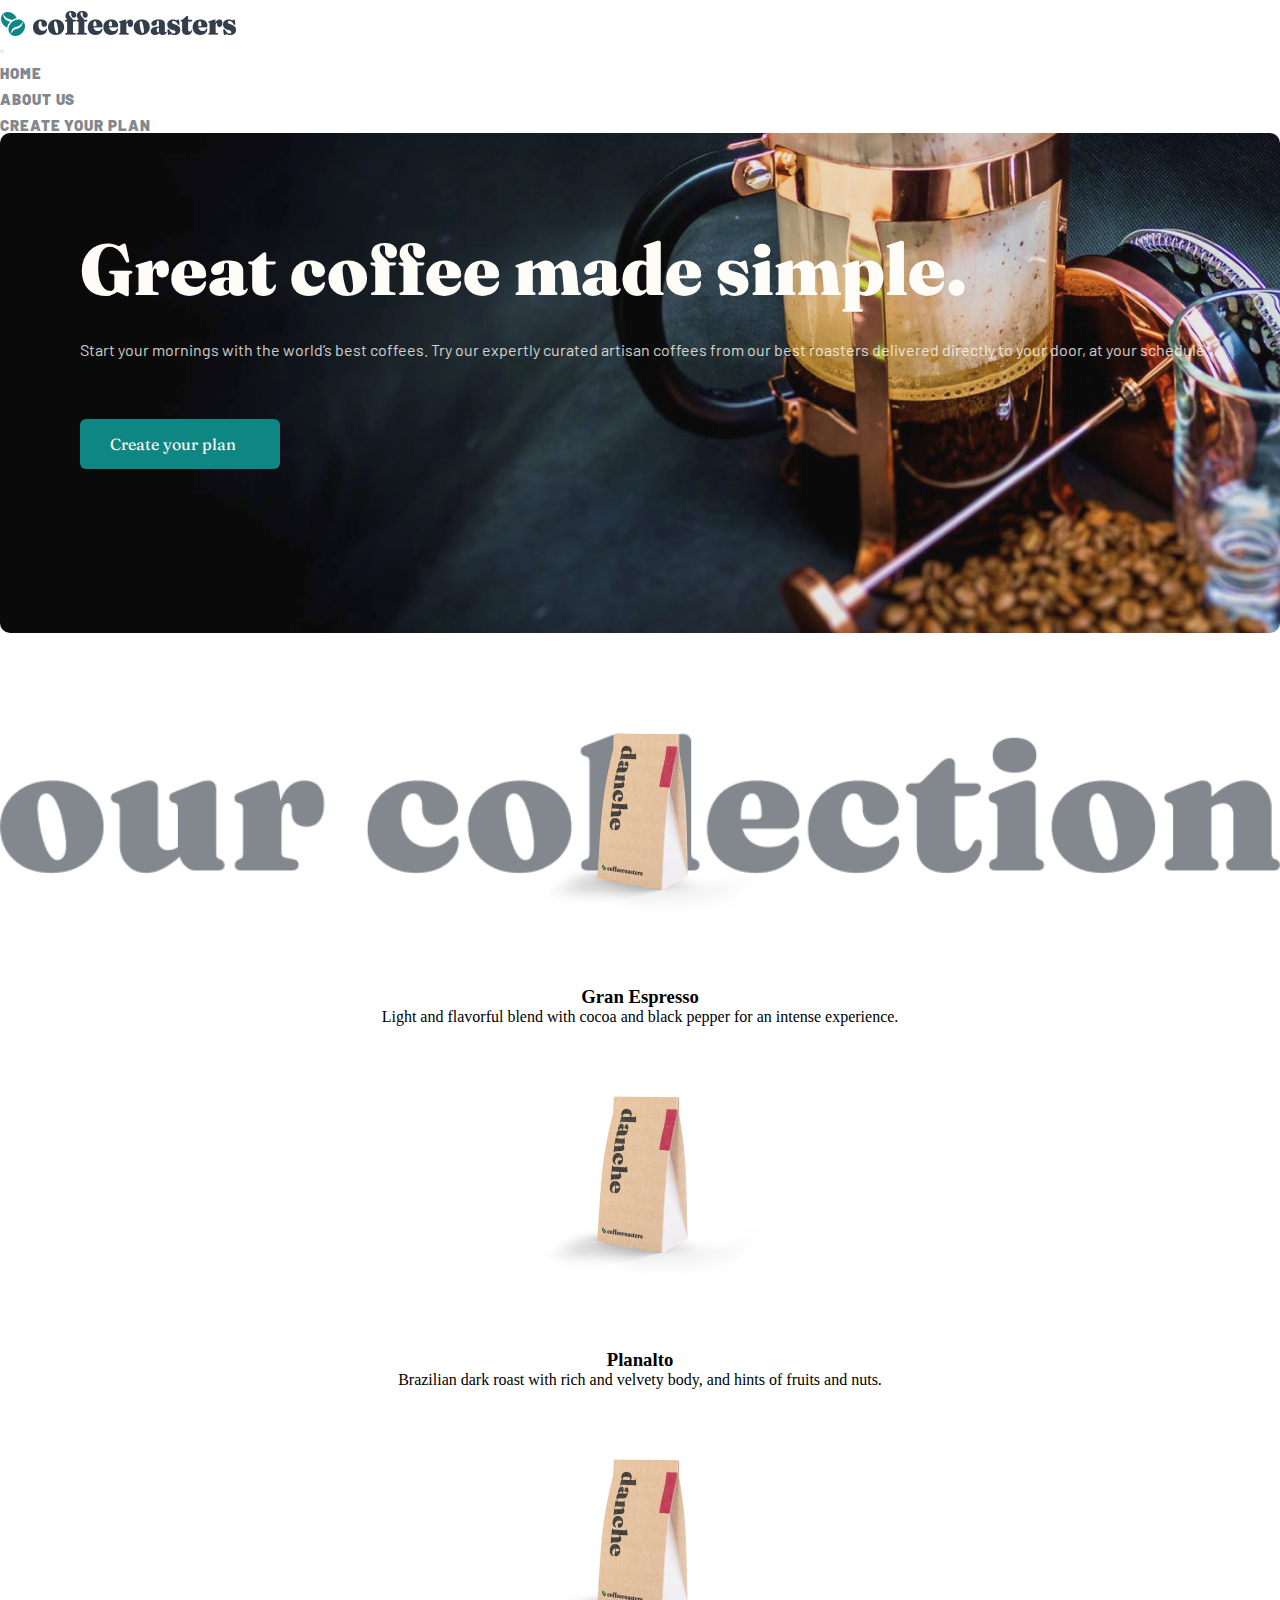
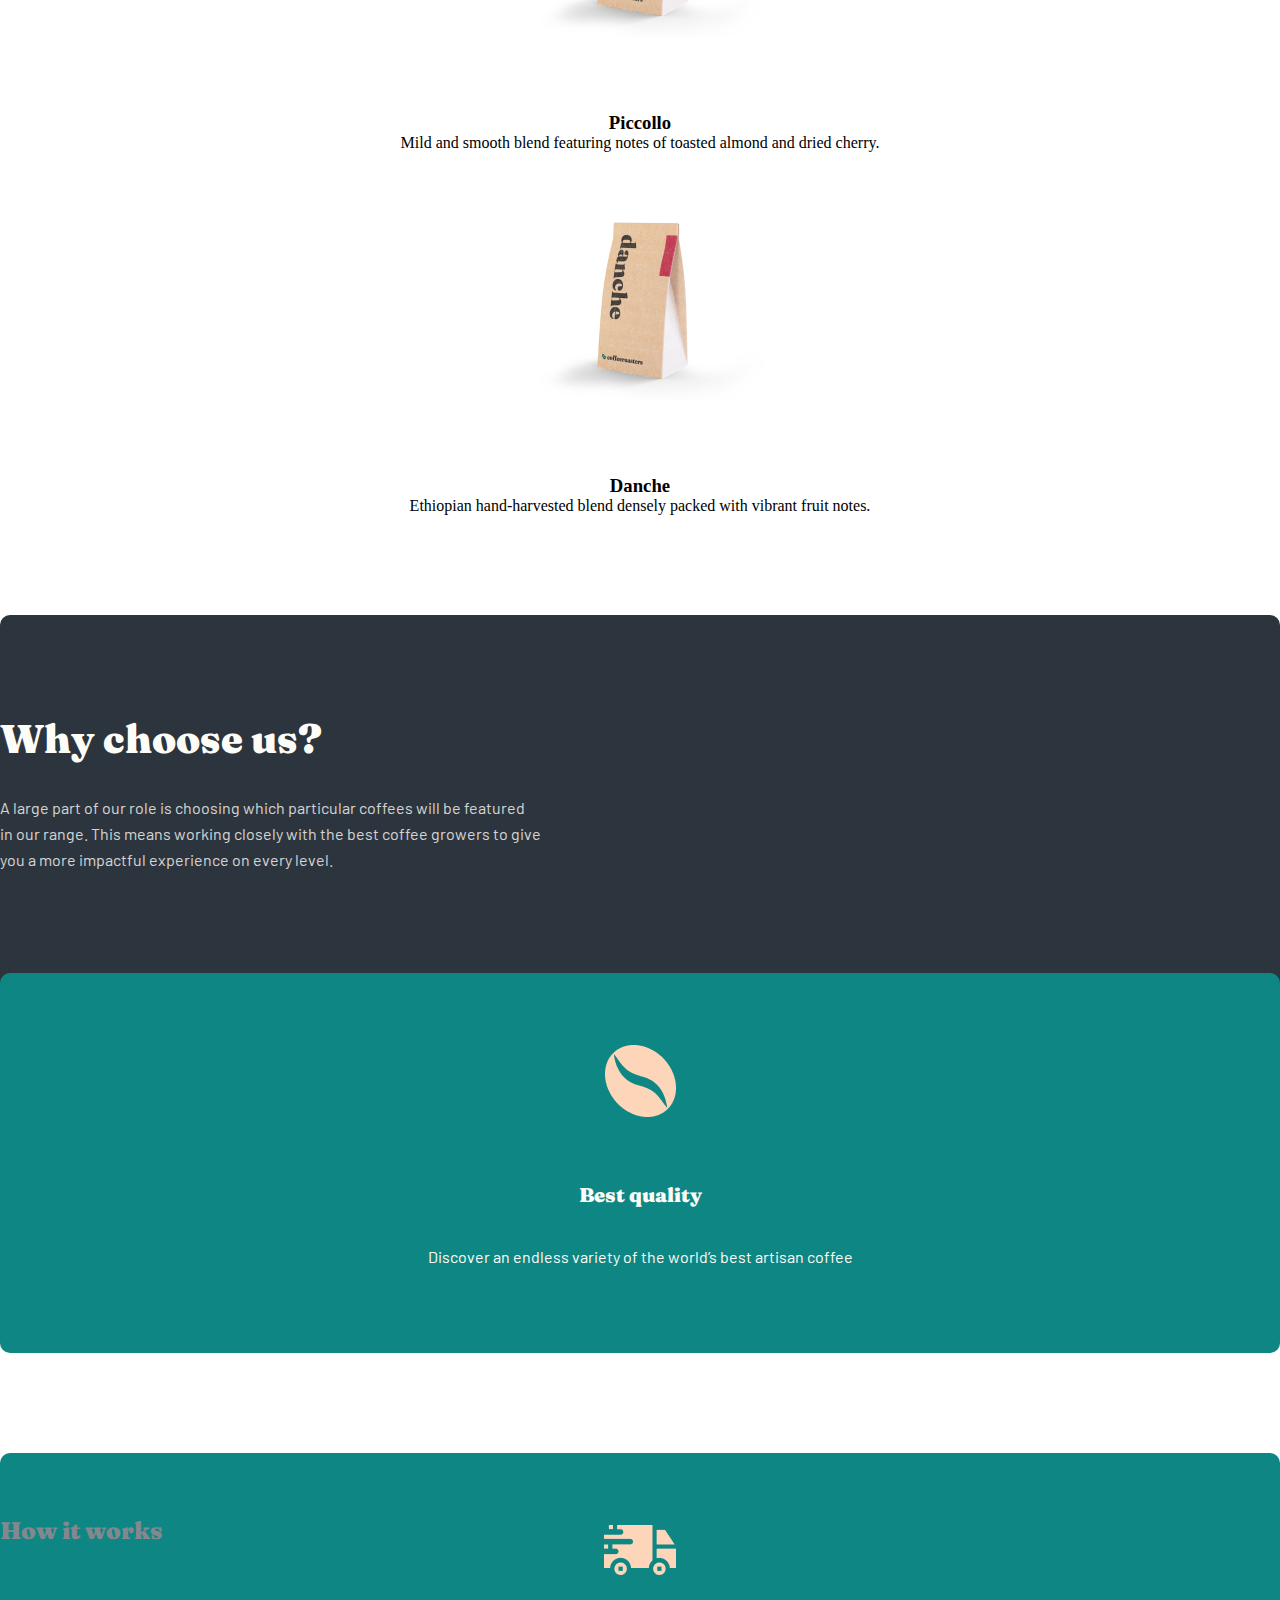
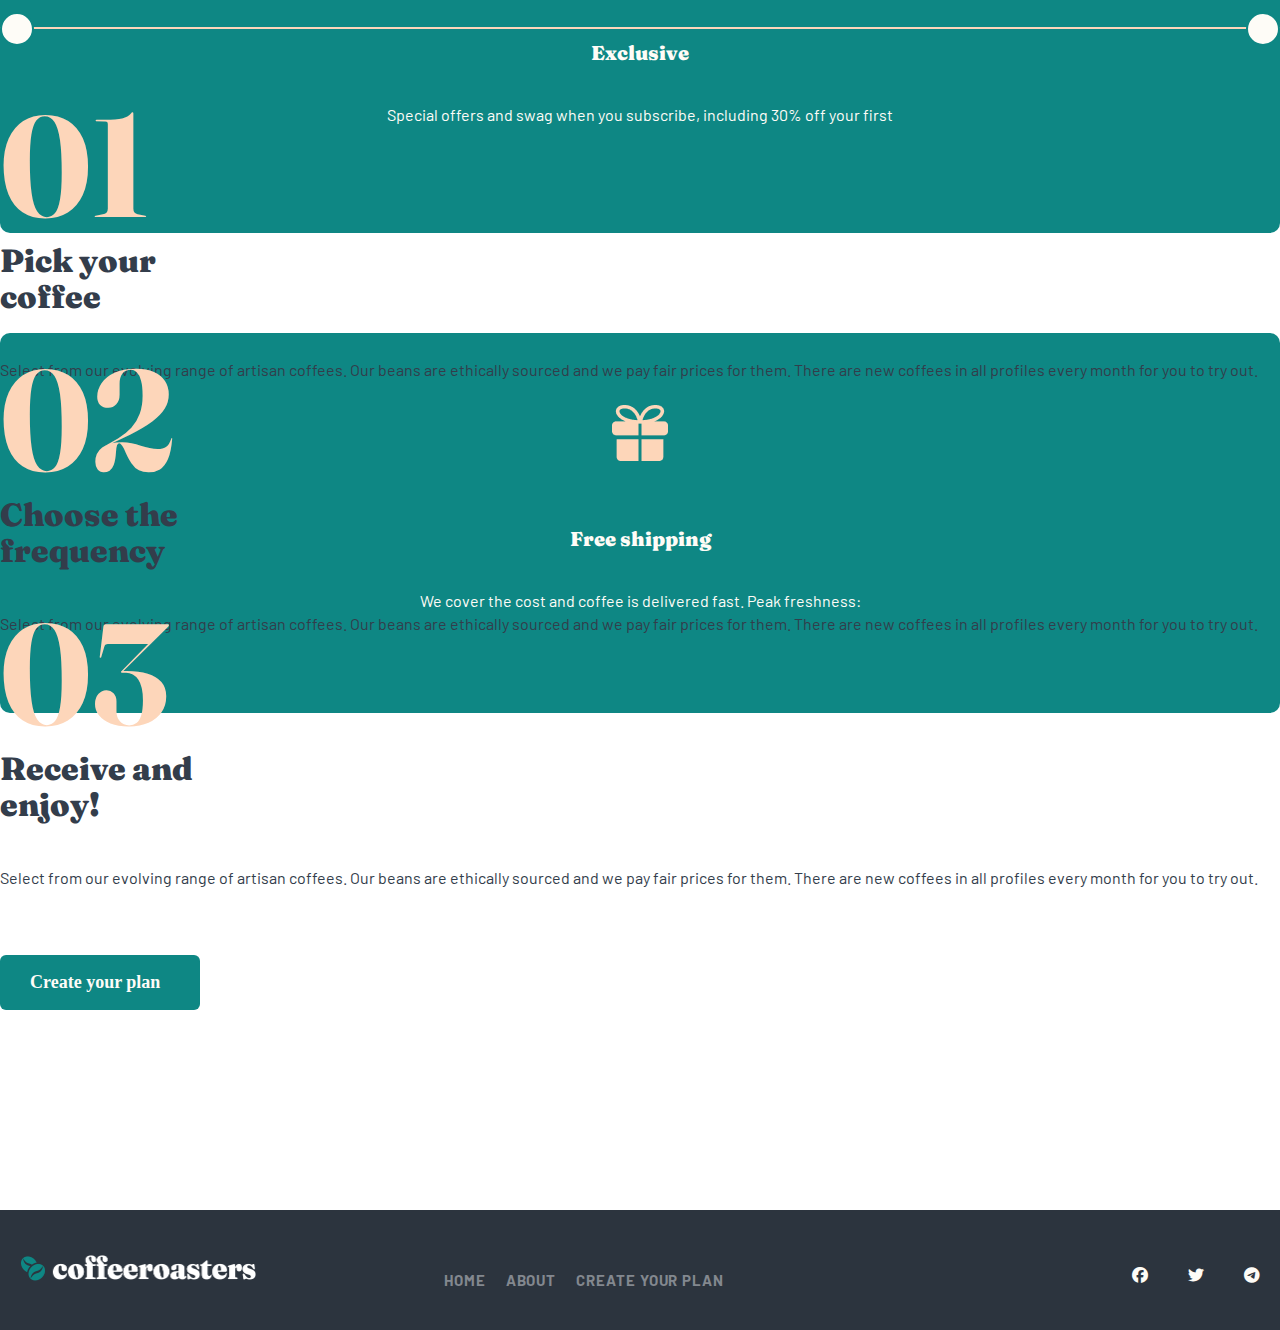
<file: index.html>
<!doctype html>
<html lang="en">
  <head>
    <meta charset="utf-8">
    <meta name="viewport" content="width=device-width, initial-scale=1">

    <!-- Bootstrap CSS -->
    <link href="https://cdn.jsdelivr.net/npm/bootstrap@5.0.2/dist/css/bootstrap.min.css" rel="stylesheet" integrity="sha384-EVSTQN3/azprG1Anm3QDgpJLIm9Nao0Yz1ztcQTwFspd3yD65VohhpuuCOmLASjC" crossorigin="anonymous">
    <link rel="stylesheet" href="./stayle/main.css">
    <link rel="preconnect" href="https://fonts.googleapis.com">
    <link rel="preconnect" href="https://fonts.gstatic.com" crossorigin>
    <link href="https://fonts.googleapis.com/css2?family=Fraunces:opsz,wght@9..144,900&display=swap" rel="stylesheet">
    <link rel="stylesheet" href="https://cdnjs.cloudflare.com/ajax/libs/font-awesome/6.1.1/css/all.min.css">
</head>
    <title>coffeeroasters-subscription-site</title>
  </head>
  <body>
    <nav class="navbar navbar-expand-sm navbar-light">
      <div class="container">
        <a class="navbar-brand" href="#"><img src="./imgs/Group 5 (1).png" alt="img"></a>
        <button class="navbar-toggler" type="button" data-bs-toggle="collapse" data-bs-target="#navbarNav" aria-controls="navbarNav" aria-expanded="false" aria-label="Toggle navigation">
          <span class="navbar-toggler-icon"></span>
        </button>
        <div class="collapse navbar-collapse" id="navbarNav">
          <ul class="navbar-nav  ms-auto">

            <li class="nav-item">
              <a class="nav-link" href="#">HOME</a>
            </li>
            <li class="nav-item">
              <a class="nav-link" href="./about.html">ABOUT US</a>
            </li>
            <li class="nav-item">
              <a class="nav-link" href="./create.html">Create your plan</a>
            </li>

          </ul>
        </div>
      </div>
    </nav>
    <div class="container">
      <section class="service">
        <div class="row">
          <div class="col-xl-6 col-lg-8 col-md-8 col-sm-10-XS-12">
            <div class="slider">
              <h1>Great coffee
                made simple.</h1>
                <p>Start your mornings with the world’s best coffees. Try our expertly curated artisan coffees from our best roasters delivered directly to your door, at your schedule.</p>
               <div class="slider-link">
                <a href="./create.html">Create your plan</a>
               </div>
            </div>
          </div>
        </div>

    </section>
    </div>

    <!-- start-main-section -->
    <div class="container">
      <div class="main">
        <div class="row">
          <div class="col-lg-3 col-md-10 col-sm-12">
            <div class="main-content">
              <img src="./imgs/kopi4 (1).png" alt="img">
              <div class="main-title">
                <h3>Gran Espresso</h3>
                <p>Light and flavorful blend with cocoa and black pepper for an intense experience.</p>
              </div>
            </div>
          </div>
          <div class="col-lg-3 col-md-10">
            <div class="main-content">
              <img src="./imgs/kopi4 (1).png" alt="img">
              <div class="main-title">
                <h3>Planalto</h3>
                <p>Brazilian dark roast with rich and velvety body, and hints of fruits and nuts.</p>
              </div>
            </div>
          </div>
          <div class="col-lg-3 col-md-10">
            <div class="main-content">
              <img src="./imgs/kopi4 (1).png" alt="img">
              <div class="main-title">
                <h3>Piccollo</h3>
                <p>Mild and smooth blend featuring notes of toasted almond and dried cherry.</p>
              </div>
            </div>
          </div>
          <div class="col-lg-3 col-md-10">
            <div class="main-content">
              <img src="./imgs/kopi4 (1).png" alt="img">
              <div class="main-title">
                <h3>Danche</h3>
                <p>Ethiopian hand-harvested blend densely packed with vibrant fruit notes.</p>
              </div>
            </div>
          </div>
        </div>
      </div>

    </div>
    <!-- end-main-section -->
      <div class="container">
        <div class="choose-section">
          <div class="choose-title text-center">
            <h1>Why choose us?</h1>
            <p>A large part of our role is choosing which particular coffees will be featured <br>
              in our range. This means working closely with the best coffee growers to give <br>
              you a more impactful experience on every level.</p>
          </div>
          <div class="choose-content">
            <div class="row">
             <div class="col-lg-4 col-md-11">
              <div class="box">
                <div class="choose-img">
                  <img src="/imgs/Shape (1).png" alt="img">
                </div>

                  <div class="choose-sub">
                    <h4>Best quality</h4>
                    <p>Discover an endless variety of the world’s best artisan coffee </p>
                  </div>

              </div>
             </div>
             <div class="col-lg-4 col-md-11">
              <div class="box">
                <div class="choose-img">
                  <img src="./imgs/Combined Shape.png" alt="img">
                </div>
                <div class="choose-sub">
                  <div class="col-md-11">
                    <h4>Exclusive </h4>
                    <p>Special offers and swag when you subscribe, including 30% off your first</p>
                  </div>
                </div>
              </div>
             </div>
             <div class="col-lg-4 col-md-11">
              <div class="box">

                <div class="choose-img ">
                  <img src="./imgs/karobka.png" alt="img">

                </div>
                <div class="choose-sub">
                  <h4>Free shipping</h4>
                  <p>We cover the cost and coffee is delivered fast. Peak freshness:</p>
                </div>
              </div>
             </div>
            </div>
          </div>
        </div>
      </div>

      <div class="number">
        <div class="container">
          <h2>How it works</h2>
          <div class="col-lg-8">
            <div class="num-line"></div>
          </div>
            <div class="total">
              <div class="row">

                <div class="col-lg-4 col-md-4 col-sm-12">
                  <div class="num-one">
                    <h1>01</h1>
                  </div>
                  <div class="num-title">
                    <h2>Pick your <br>
                      coffee</h2>
                      <p>Select from our evolving range of artisan coffees. Our beans are ethically sourced and we pay fair prices for them. There are new coffees in all profiles every month for you to try out.</p>

                  </div>

                </div>
                <div class="col-lg-4 col-md-4 col-sm-
                12">
                  <div class="num-one">
                    <h1>02</h1>
                  </div>
                  <div class="num-title">
                    <h2>Choose the  <br> frequency
                      </h2>
                      <p>Select from our evolving range of artisan coffees. Our beans are ethically sourced and we pay fair prices for them. There are new coffees in all profiles every month for you to try out.</p>
                  </div>
                </div>
                <div class="col-lg-4 col-md-4 col-sm-12">
                  <div class="num-one">
                    <h1>03</h1>

                  </div>
                  <div class="num-title">
                    <h2>Receive and <br> enjoy!
                      </h2>
                      <p>Select from our evolving range of artisan coffees. Our beans are ethically sourced and we pay fair prices for them. There are new coffees in all profiles every month for you to try out.</p>
                  </div>

                </div>

              </div>

            </div>
            <div class="num-link">
              <a href="./create.html">Create your plan</a>
            </div>
        </div>
      </div>

      <footer>
        <div class="container">
          <div class="footer-wrapper col-md-12">
            <div class="footer-loog">
              <img src="./imgs/footer-logo.png" alt="img" width="236px" height="26">
            </div>
            <div class="footer-nav">
              <ul>
                <li><a href="./index.html">HOME</a></li>
                <li><a href="./about.html">ABOUT</a></li>
                <li><a href="./create.html">Create your plan</a></li>
              </ul>
            </div>
            <div class="footer-icon">
              <a href="#"><i class="fab fa-facebook"></i></a>
              <a href="#"><i class="fab fa-twitter"></i></a>
              <a href="#"><i class="fab fa-telegram"></i></a>
            </div>
          </div>
        </div>
      </footer>



    <script src="https://cdn.jsdelivr.net/npm/bootstrap@5.0.2/dist/js/bootstrap.bundle.min.js" integrity="sha384-MrcW6ZMFYlzcLA8Nl+NtUVF0sA7MsXsP1UyJoMp4YLEuNSfAP+JcXn/tWtIaxVXM" crossorigin="anonymous"></script>
  </body>
</html>
</file>
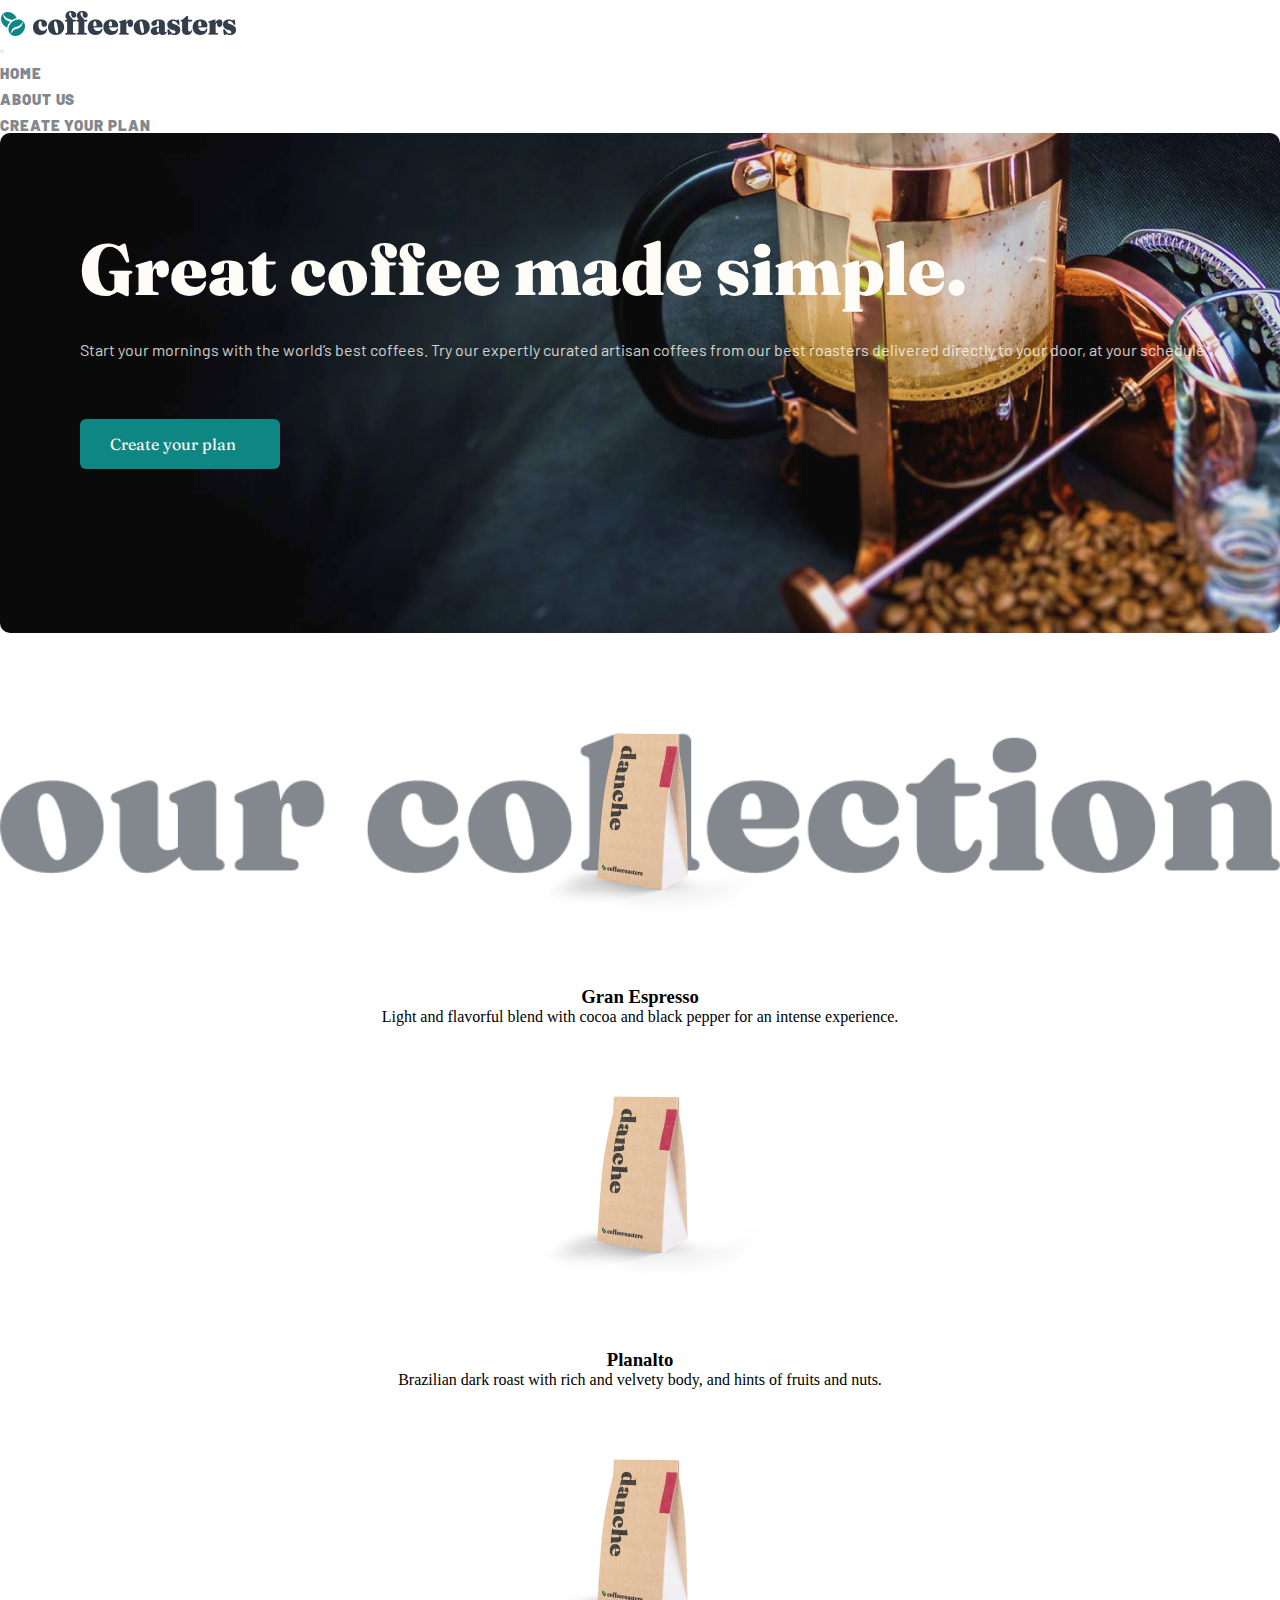
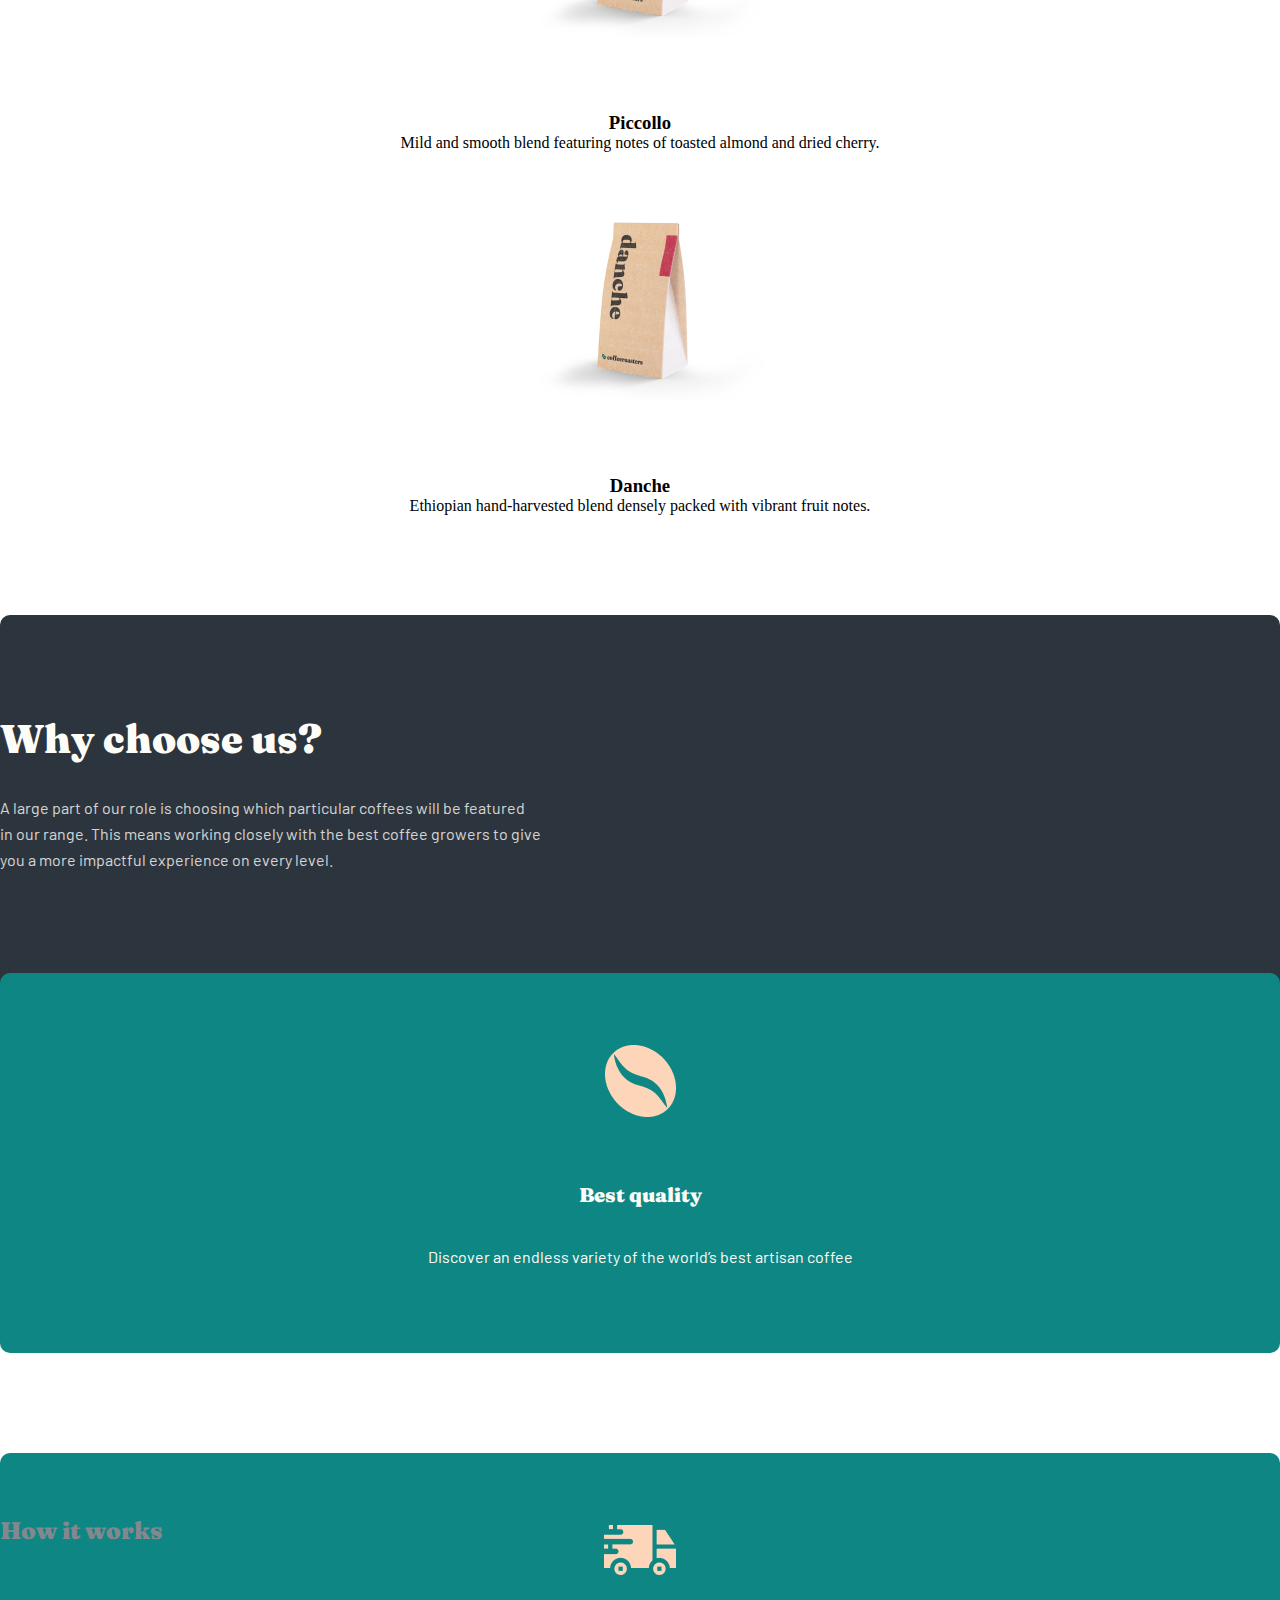
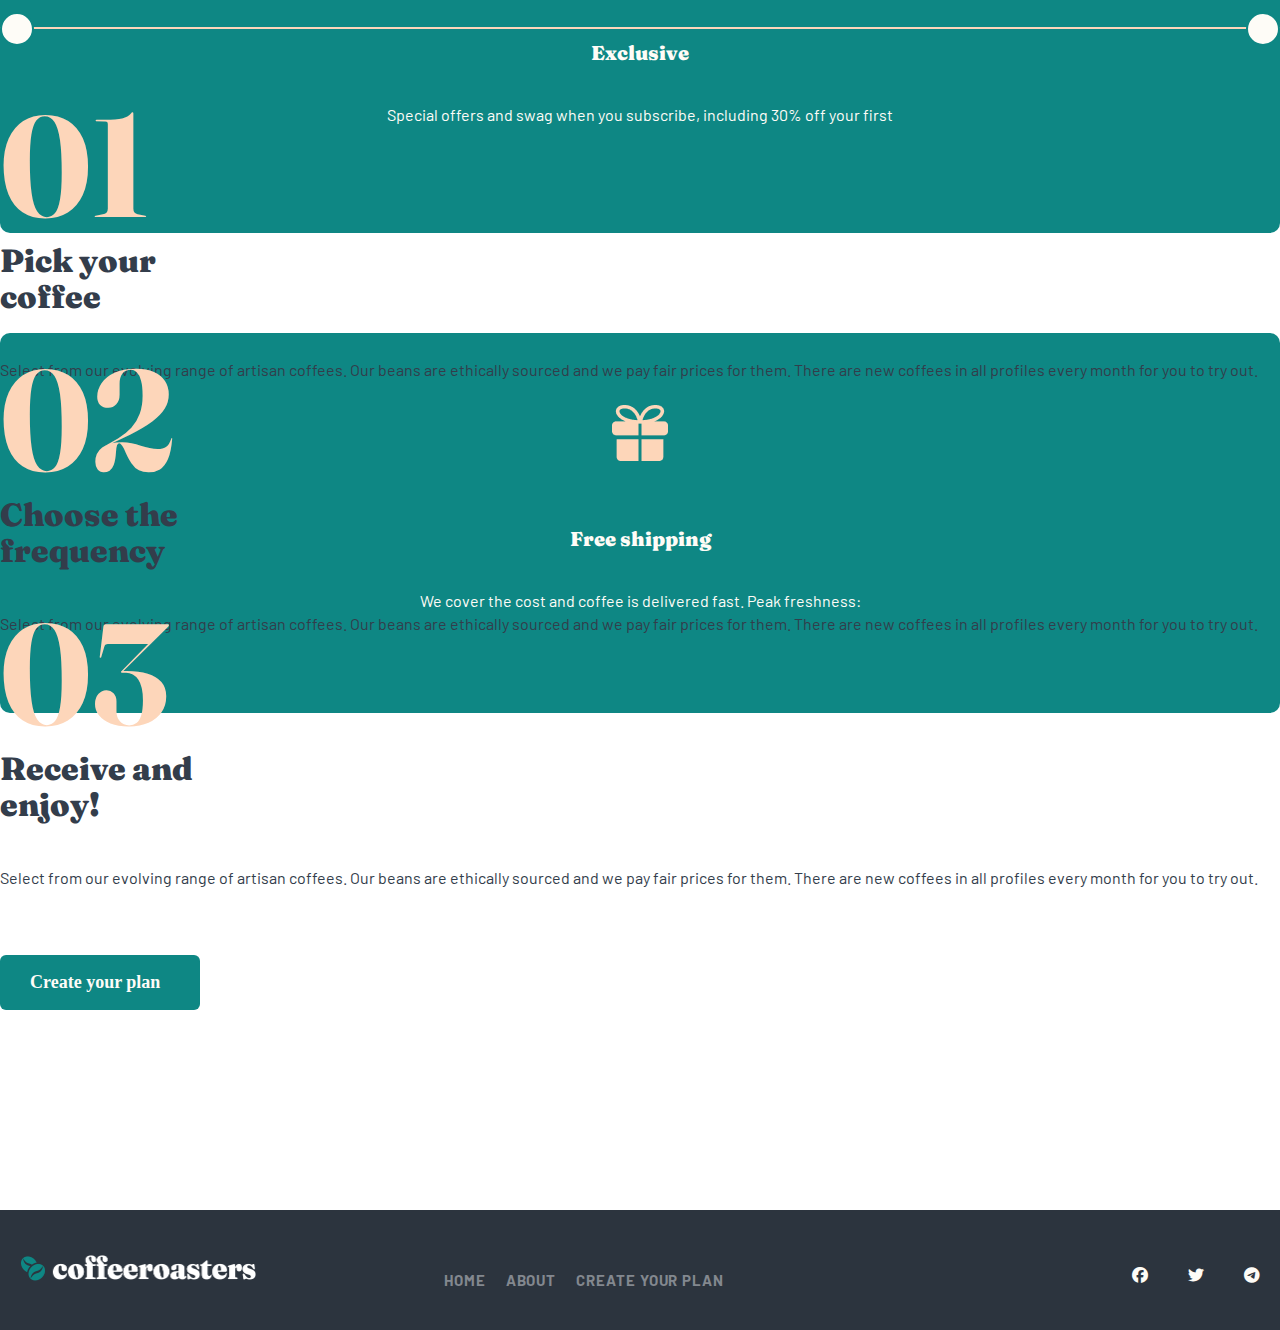
<file: coffi-sayt/index.html>
<!doctype html>
<html lang="en">

<head>
  <meta charset="utf-8">
  <meta name="viewport" content="width=device-width, initial-scale=1">

  <!-- Bootstrap CSS -->
  <link href="https://cdn.jsdelivr.net/npm/bootstrap@5.0.2/dist/css/bootstrap.min.css" rel="stylesheet"
    integrity="sha384-EVSTQN3/azprG1Anm3QDgpJLIm9Nao0Yz1ztcQTwFspd3yD65VohhpuuCOmLASjC" crossorigin="anonymous">
  <link rel="stylesheet" href="./stayle/main.css">
  <link rel="preconnect" href="https://fonts.googleapis.com">
  <link rel="preconnect" href="https://fonts.gstatic.com" crossorigin>
  <link href="https://fonts.googleapis.com/css2?family=Fraunces:opsz,wght@9..144,900&display=swap" rel="stylesheet">
  <link rel="stylesheet" href="https://cdnjs.cloudflare.com/ajax/libs/font-awesome/6.1.1/css/all.min.css">
</head>
<title>coffeeroasters-subscription-site</title>
</head>

<body>
  <nav class="navbar navbar-expand-sm navbar-light">
    <div class="container">
      <a class="navbar-brand" href="#"><img src="./imgs/Group 5 (1).png" alt="img"></a>
      <button class="navbar-toggler" type="button" data-bs-toggle="collapse" data-bs-target="#navbarNav"
        aria-controls="navbarNav" aria-expanded="false" aria-label="Toggle navigation">
        <span class="navbar-toggler-icon"></span>
      </button>
      <div class="collapse navbar-collapse" id="navbarNav">
        <ul class="navbar-nav  ms-auto">

          <li class="nav-item">
            <a class="nav-link" href="#">HOME</a>
          </li>
          <li class="nav-item">
            <a class="nav-link" href="./about.html">ABOUT US</a>
          </li>
          <li class="nav-item">
            <a class="nav-link" href="./create.html">Create your plan</a>
          </li>

        </ul>
      </div>
    </div>
  </nav>
  <div class="container">
    <section class="service">
      <div class="row">
        <div class="col-xl-6 col-lg-8 col-md-8 col-sm-10-XS-12">
          <div class="slider">
            <h1>Great coffee
              made simple.</h1>
            <p>Start your mornings with the world’s best coffees. Try our expertly curated artisan coffees from our best
              roasters delivered directly to your door, at your schedule.</p>
            <div class="slider-link">
              <a href="./create.html">Create your plan</a>
            </div>
          </div>
        </div>
      </div>

    </section>
  </div>

  <!-- start-main-section -->
  <div class="container">
    <div class="main">
      <div class="row">
        <div class="col-lg-3 col-md-10 col-sm-12">
          <div class="main-content">
            <img src="./imgs/kopi4 (1).png" alt="img">
            <div class="main-title">
              <h3>Gran Espresso</h3>
              <p>Light and flavorful blend with cocoa and black pepper for an intense experience.</p>
            </div>
          </div>
        </div>
        <div class="col-lg-3 col-md-10">
          <div class="main-content">
            <img src="./imgs/kopi4 (1).png" alt="img">
            <div class="main-title">
              <h3>Planalto</h3>
              <p>Brazilian dark roast with rich and velvety body, and hints of fruits and nuts.</p>
            </div>
          </div>
        </div>
        <div class="col-lg-3 col-md-10">
          <div class="main-content">
            <img src="./imgs/kopi4 (1).png" alt="img">
            <div class="main-title">
              <h3>Piccollo</h3>
              <p>Mild and smooth blend featuring notes of toasted almond and dried cherry.</p>
            </div>
          </div>
        </div>
        <div class="col-lg-3 col-md-10">
          <div class="main-content">
            <img src="./imgs/kopi4 (1).png" alt="img">
            <div class="main-title">
              <h3>Danche</h3>
              <p>Ethiopian hand-harvested blend densely packed with vibrant fruit notes.</p>
            </div>
          </div>
        </div>
      </div>
    </div>

  </div>
  <!-- end-main-section -->
  <div class="container">
    <div class="choose-section">
      <div class="choose-title text-center">
        <h1>Why choose us?</h1>
        <p>A large part of our role is choosing which particular coffees will be featured <br>
          in our range. This means working closely with the best coffee growers to give <br>
          you a more impactful experience on every level.</p>
      </div>
      <div class="choose-content">
        <div class="row">
          <div class="col-lg-4 col-md-11">
            <div class="box">
              <div class="choose-img">
                <img src="/imgs/Shape (1).png" alt="img">
              </div>

              <div class="choose-sub">
                <h4>Best quality</h4>
                <p>Discover an endless variety of the world’s best artisan coffee </p>
              </div>

            </div>
          </div>
          <div class="col-lg-4 col-md-11">
            <div class="box">
              <div class="choose-img">
                <img src="./imgs/Combined Shape.png" alt="img">
              </div>
              <div class="choose-sub">
                <div class="col-md-11">
                  <h4>Exclusive </h4>
                  <p>Special offers and swag when you subscribe, including 30% off your first</p>
                </div>
              </div>
            </div>
          </div>
          <div class="col-lg-4 col-md-11">
            <div class="box">

              <div class="choose-img ">
                <img src="./imgs/karobka.png" alt="img">

              </div>
              <div class="choose-sub">
                <h4>Free shipping</h4>
                <p>We cover the cost and coffee is delivered fast. Peak freshness:</p>
              </div>
            </div>
          </div>
        </div>
      </div>
    </div>
  </div>

  <div class="number">
    <div class="container">
      <h2>How it works</h2>
      <div class="col-lg-8">
        <div class="num-line"></div>
      </div>
      <div class="total">
        <div class="row">

          <div class="col-lg-4 col-md-4 col-sm-12">
            <div class="num-one">
              <h1>01</h1>
            </div>
            <div class="num-title">
              <h2>Pick your <br>
                coffee</h2>
              <p>Select from our evolving range of artisan coffees. Our beans are ethically sourced and we pay fair
                prices for them. There are new coffees in all profiles every month for you to try out.</p>

            </div>

          </div>
          <div class="col-lg-4 col-md-4 col-sm-
                12">
            <div class="num-one">
              <h1>02</h1>
            </div>
            <div class="num-title">
              <h2>Choose the <br> frequency
              </h2>
              <p>Select from our evolving range of artisan coffees. Our beans are ethically sourced and we pay fair
                prices for them. There are new coffees in all profiles every month for you to try out.</p>
            </div>
          </div>
          <div class="col-lg-4 col-md-4 col-sm-12">
            <div class="num-one">
              <h1>03</h1>

            </div>
            <div class="num-title">
              <h2>Receive and <br> enjoy!
              </h2>
              <p>Select from our evolving range of artisan coffees. Our beans are ethically sourced and we pay fair
                prices for them. There are new coffees in all profiles every month for you to try out.</p>
            </div>

          </div>

        </div>

      </div>
      <div class="num-link">
        <a href="./create.html">Create your plan</a>
      </div>
    </div>
  </div>

  <footer>
    <div class="container">
      <div class="footer-wrapper col-md-12">
        <div class="footer-loog">
          <img src="./imgs/footer-logo.png" alt="img" width="236px" height="26">
        </div>
        <div class="footer-nav">
          <ul>
            <li><a href="./index.html">HOME</a></li>
            <li><a href="./about.html">ABOUT</a></li>
            <li><a href="./create.html">Create your plan</a></li>
          </ul>
        </div>
        <div class="footer-icon">
          <a href="#"><i class="fab fa-facebook"></i></a>
          <a href="#"><i class="fab fa-twitter"></i></a>
          <a href="#"><i class="fab fa-telegram"></i></a>
        </div>
      </div>
    </div>
  </footer>



  <script src="https://cdn.jsdelivr.net/npm/bootstrap@5.0.2/dist/js/bootstrap.bundle.min.js"
    integrity="sha384-MrcW6ZMFYlzcLA8Nl+NtUVF0sA7MsXsP1UyJoMp4YLEuNSfAP+JcXn/tWtIaxVXM"
    crossorigin="anonymous"></script>
</body>

</html>
</file>
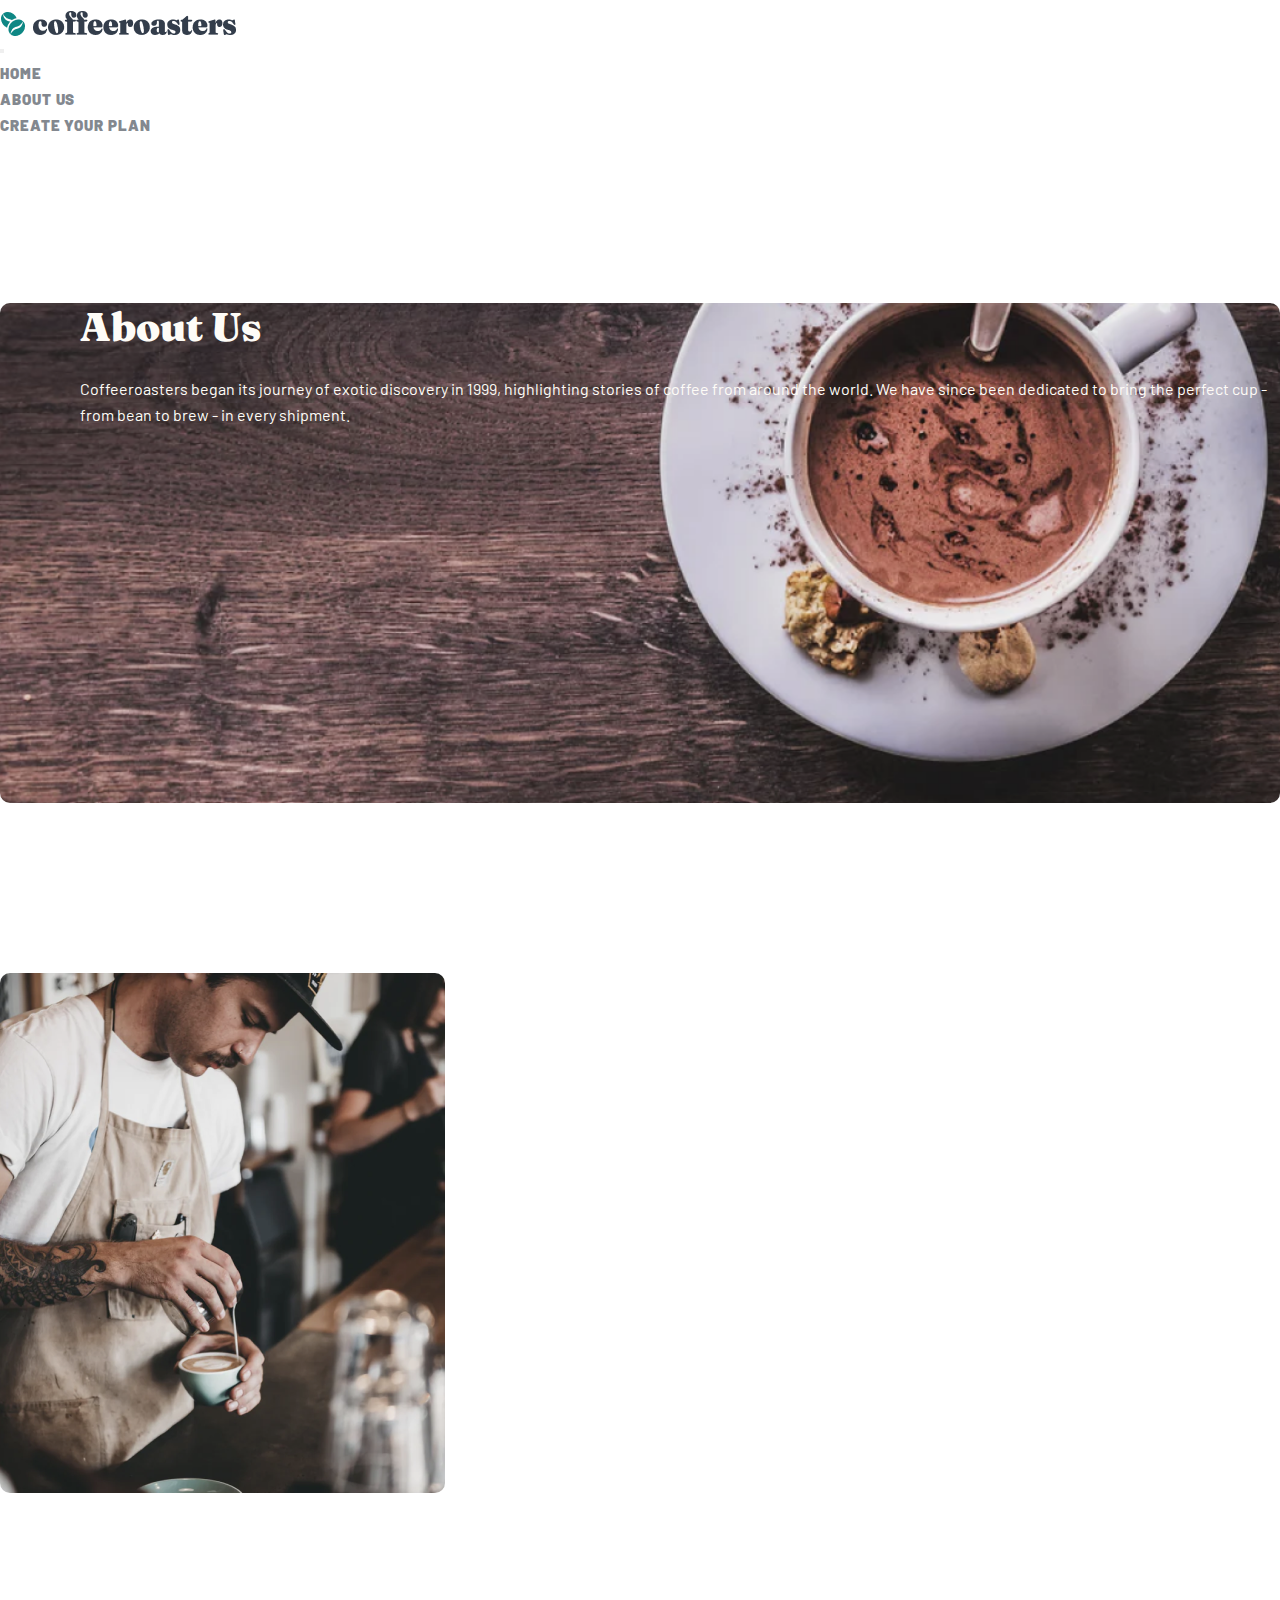
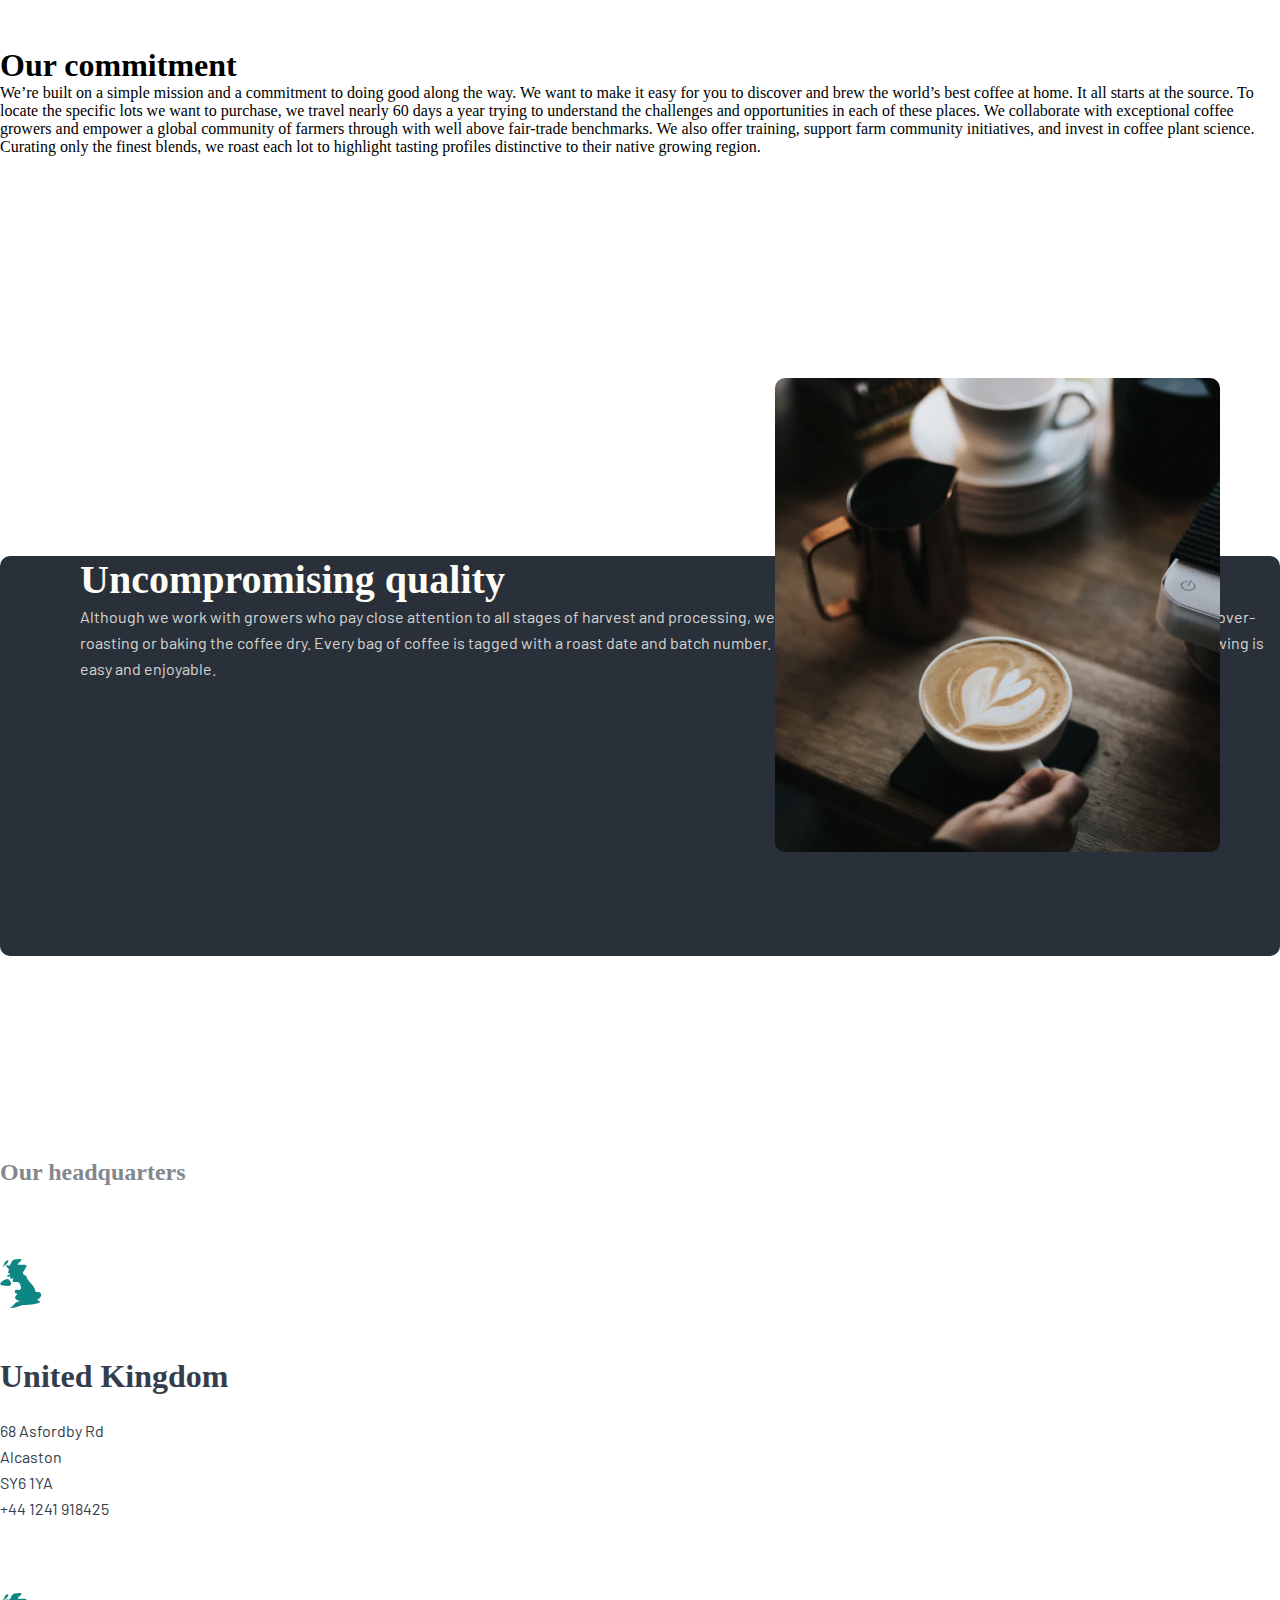
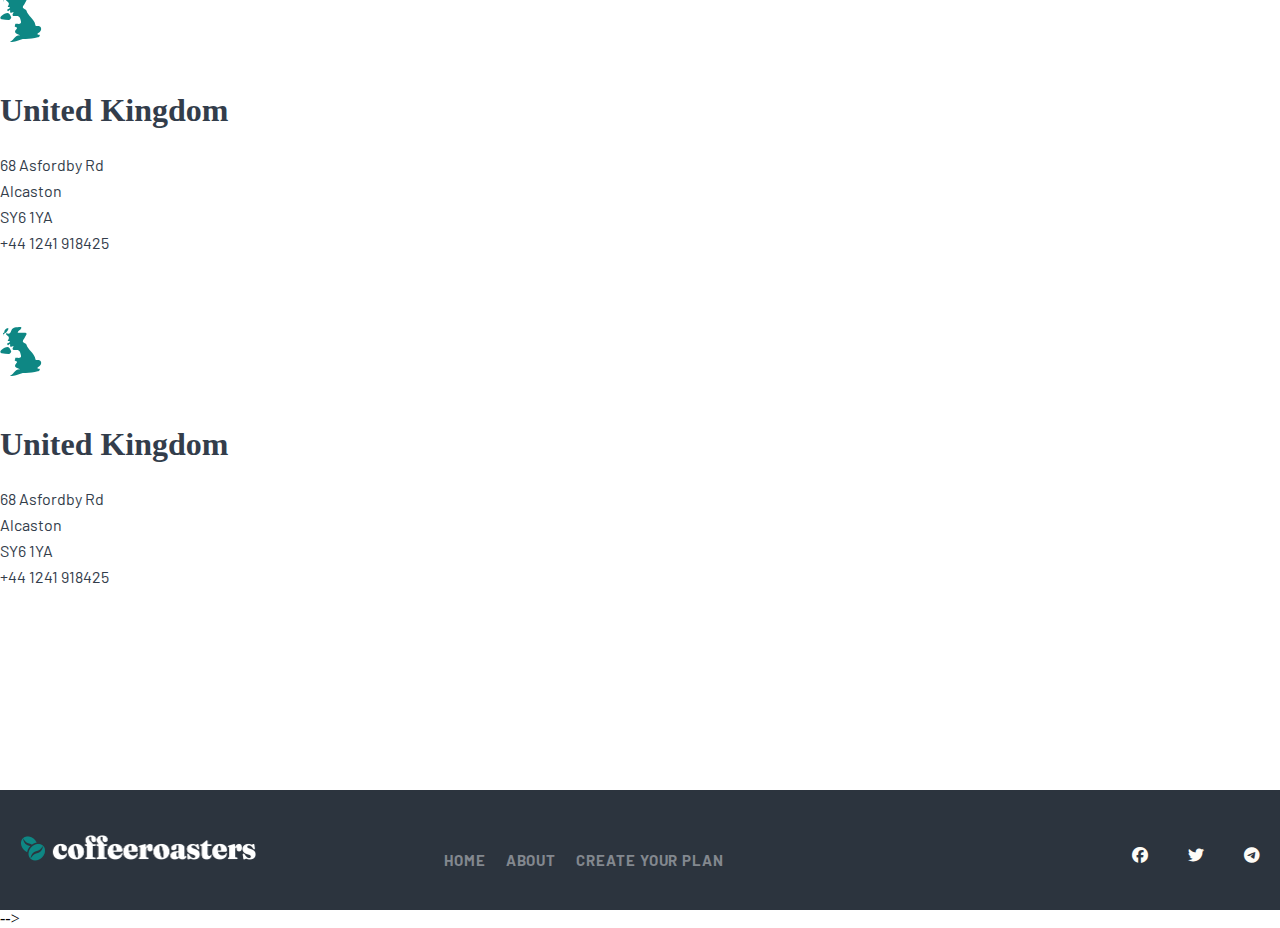
<file: about.html>
<!DOCTYPE html>
<html lang="en">
<head>
  <meta charset="UTF-8">
  <meta http-equiv="X-UA-Compatible" content="IE=edge">
  <meta name="viewport" content="width=device-width, initial-scale=1.0">
  <!-- Bootstrap CSS -->
  <link href="https://cdn.jsdelivr.net/npm/bootstrap@5.0.2/dist/css/bootstrap.min.css" rel="stylesheet" integrity="sha384-EVSTQN3/azprG1Anm3QDgpJLIm9Nao0Yz1ztcQTwFspd3yD65VohhpuuCOmLASjC" crossorigin="anonymous">
  <link rel="stylesheet" href="./stayle/main.css">
  <link rel="preconnect" href="https://fonts.googleapis.com">
  <link rel="preconnect" href="https://fonts.gstatic.com" crossorigin>
  <link href="https://fonts.googleapis.com/css2?family=Fraunces:opsz,wght@9..144,900&display=swap" rel="stylesheet">
  <link rel="stylesheet" href="https://cdnjs.cloudflare.com/ajax/libs/font-awesome/6.1.1/css/all.min.css">
  <title>Document</title>
</head>
<body>
  <nav class="navbar navbar-expand-sm navbar-light">
    <div class="container">
      <a class="navbar-brand" href="#"><img src="./imgs/Group 5 (1).png" alt="img"></a>
      <button class="navbar-toggler" type="button" data-bs-toggle="collapse" data-bs-target="#navbarNav" aria-controls="navbarNav" aria-expanded="false" aria-label="Toggle navigation">
        <span class="navbar-toggler-icon"></span>
      </button>
      <div class="collapse navbar-collapse" id="navbarNav">
        <ul class="navbar-nav  ms-auto">

          <li class="nav-item">
            <a class="nav-link" href="./index.html">HOME</a>
          </li>
          <li class="nav-item">
            <a class="nav-link" href="./about.html">ABOUT US</a>
          </li>
          <li class="nav-item">
            <a class="nav-link" href="./create.html">Create your plan</a>
          </li>

        </ul>
      </div>
    </div>
  </nav>

  <!-- ======START _ header-content -->
    <div class="container">
      <div  class="header-content">
        <div class="row">
          <div class="header-cont">
            <div class="col-lg-12 col-md-12 col-sm-12">
              <div class="header-title">
                <h1>About Us</h1>

              </div>
              <div class="col-lg-5 col-md-7 col-sm-12">
                <div class="headre-subtitle">
                  <p>Coffeeroasters began its journey of exotic discovery in 1999, highlighting stories of coffee from around the world. We have since been dedicated to bring the perfect cup - from bean to brew - in every shipment.</p>
                  </div>
                  </div>
              </div>
          </div>
          </div>
        </div>
      </div>

    </div>
    <!-- ====END_header-content -->

    <!-- START__Our commitment -->
    <div class="our-commit">
      <div class="container">
        <div class="row">
          <div class="col-lg-6">
            <div class="our-img">
              <img src="./imgs/Bitmap (2).png" alt="img">
            </div>
          </div>
          <div class="col-lg-6 col-md-6">
            <div class="our-content">
              <div class="our-title">
                <h1>Our commitment</h1>
                <p>We’re built on a simple mission and a commitment to doing good along the way. We want to make it easy for you to discover and brew the world’s best coffee at home. It all starts at the source. To locate the specific lots we want to purchase, we travel nearly 60 days a year trying to understand the challenges and opportunities in each of these places. We collaborate with exceptional coffee growers and empower a global community of farmers through with well above fair-trade benchmarks. We also offer training, support farm community initiatives, and invest in coffee plant science. Curating only the finest blends, we roast each lot to highlight tasting profiles distinctive to their native growing region.</p>
              </div>
            </div>
          </div>
        </div>
      </div>
    </div>
    <div class="Uncompromising">

      <div class="container">
      <div class="qualit-section">
        <div class="row">

          <div class="col-lg-6">
            <div class="quality-content">
              <h1>Uncompromising quality</h1>
            <p>Although we work with growers who pay close attention to all stages of harvest and processing, we employ, on our end, a rigorous quality control program to avoid over-roasting or baking the coffee dry. Every bag of coffee is tagged with a roast date and batch number. Our goal is to roast consistent, user-friendly coffee, so that brewing is easy and enjoyable.</p>
            </div>
          </div>

            <div class="col-lg-6">
             <div class="quality-img">
              <img src="./imgs/Bitmap (3).png" alt="img">
             </div>
            </div>


      </div>
      </div>
      </div>
    </div>

    <div class="head-quarters">
      <div class="container">
        <h1>Our headquarters</h1>
        <div class="row">
          <div class="col-lg-4 col-md-4">
            <div class="quarter">
              <div class="quarter-box">
                <img src="./imgs/ma.svg" alt="img">
                <h2>United Kingdom</h2>
                <p>68  Asfordby Rd <br>
                  Alcaston <br>
                  SY6 1YA <br>
                  +44 1241 918425</p>
              </div>
            </div>
          </div>
          <div class="col-lg-4 col-md-4">
            <div class="quarter">
              <div class="quarter-box">
                <img src="./imgs/ma.svg" alt="img">
                <h2>United Kingdom</h2>
                <p>68  Asfordby Rd <br>
                  Alcaston <br>
                  SY6 1YA <br>
                  +44 1241 918425</p>
              </div>
            </div>
          </div>
          <div class="col-lg-4 col-md-4">
            <div class="quarter">
              <div class="quarter-box">
                <img src="./imgs/ma.svg" alt="img">
                <h2>United Kingdom</h2>
                <p>68  Asfordby Rd <br>
                  Alcaston <br>
                  SY6 1YA <br>
                  +44 1241 918425</p>
              </div>
            </div>
          </div>
        </div>
      </div>
    </div>
    <footer>
    <div class="container">
      <div class="footer-wrapper col-md-12">
        <div class="footer-loog">
          <img src="./imgs/footer-logo.png" alt="img" width="236px" height="26">
        </div>
        <div class="footer-nav">
          <ul>
            <li><a href="./index.html">HOME</a></li>
            <li><a href="./about.html">ABOUT</a></li>
            <li><a href="./create.html">Create your plan</a></li>
          </ul>
        </div>
        <div class="footer-icon">
          <a href="#"><i class="fab fa-facebook"></i></a>
          <a href="#"><i class="fab fa-twitter"></i></a>
          <a href="#"><i class="fab fa-telegram"></i></a>
        </div>
      </div>
    </div>
  </footer> -->

  <script src="https://cdn.jsdelivr.net/npm/bootstrap@5.0.2/dist/js/bootstrap.bundle.min.js" integrity="sha384-MrcW6ZMFYlzcLA8Nl+NtUVF0sA7MsXsP1UyJoMp4YLEuNSfAP+JcXn/tWtIaxVXM" crossorigin="anonymous"></script>
</body>
</html>
</file>
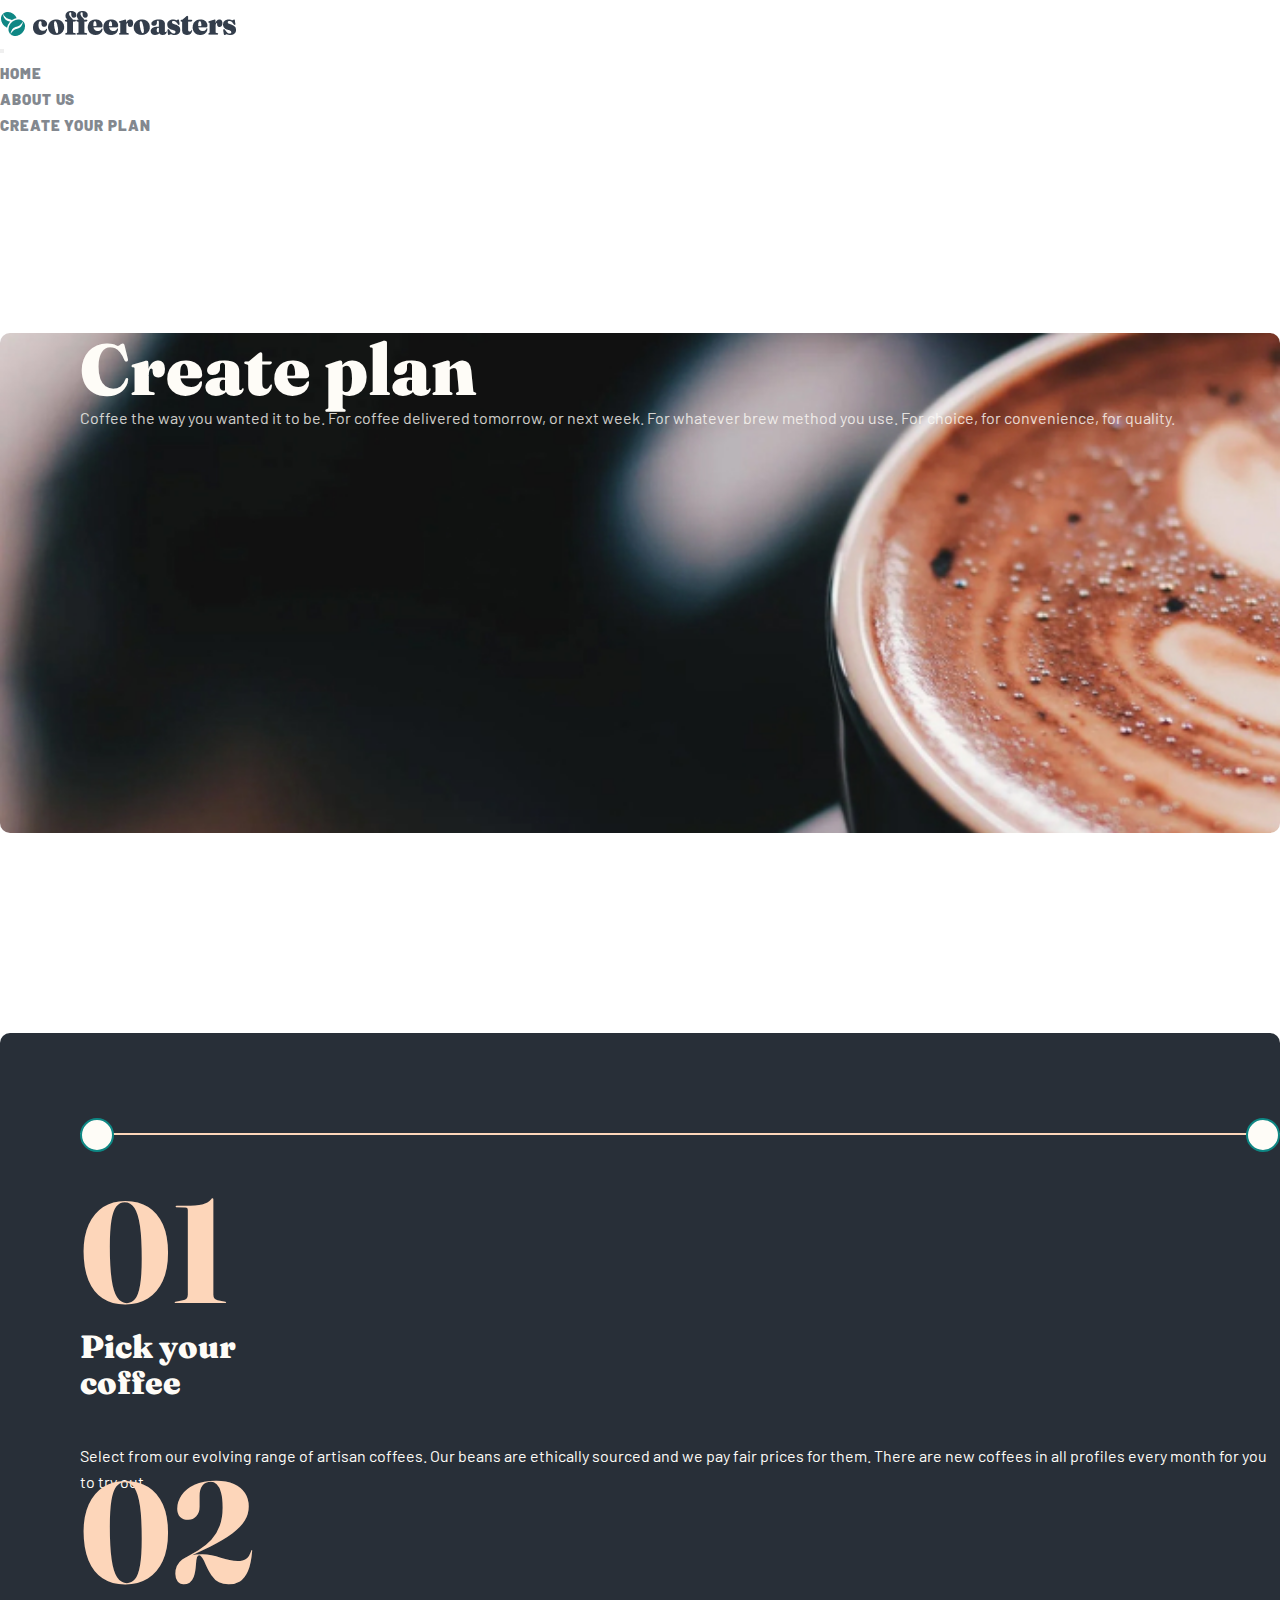
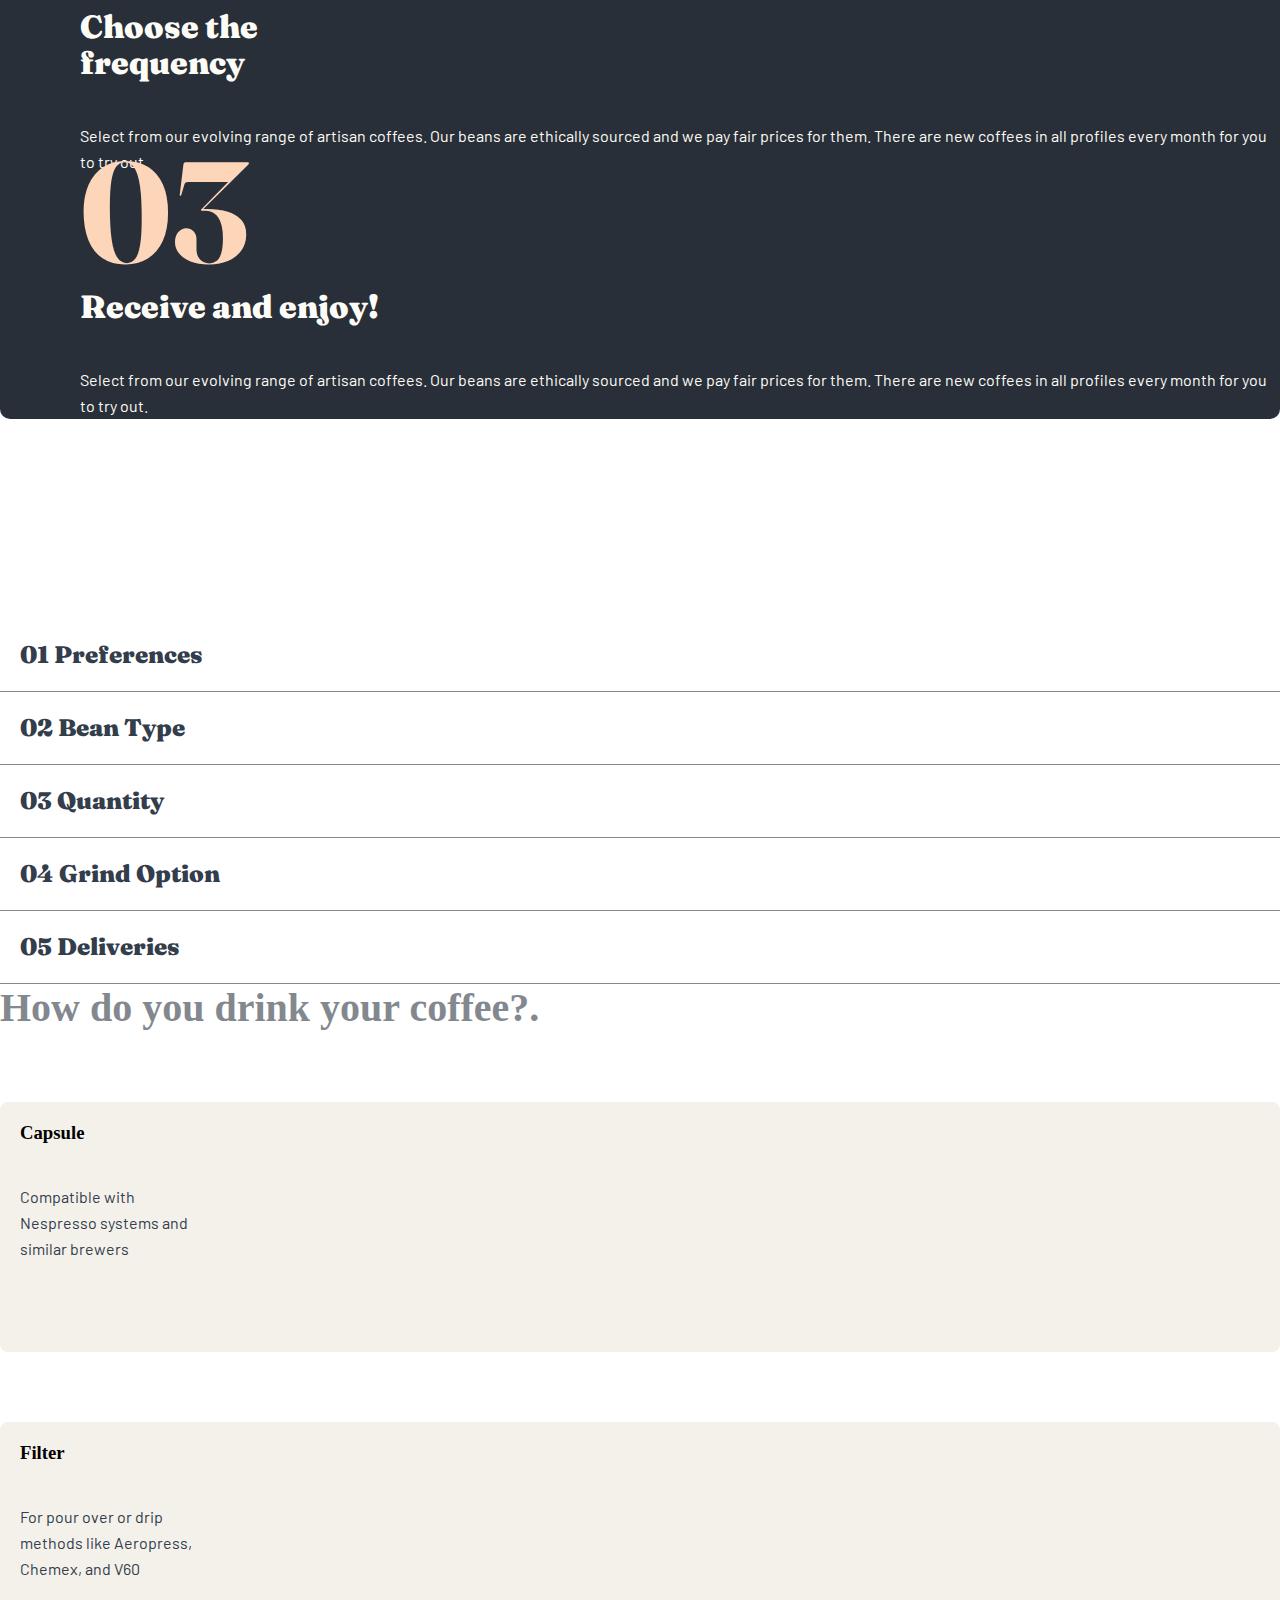
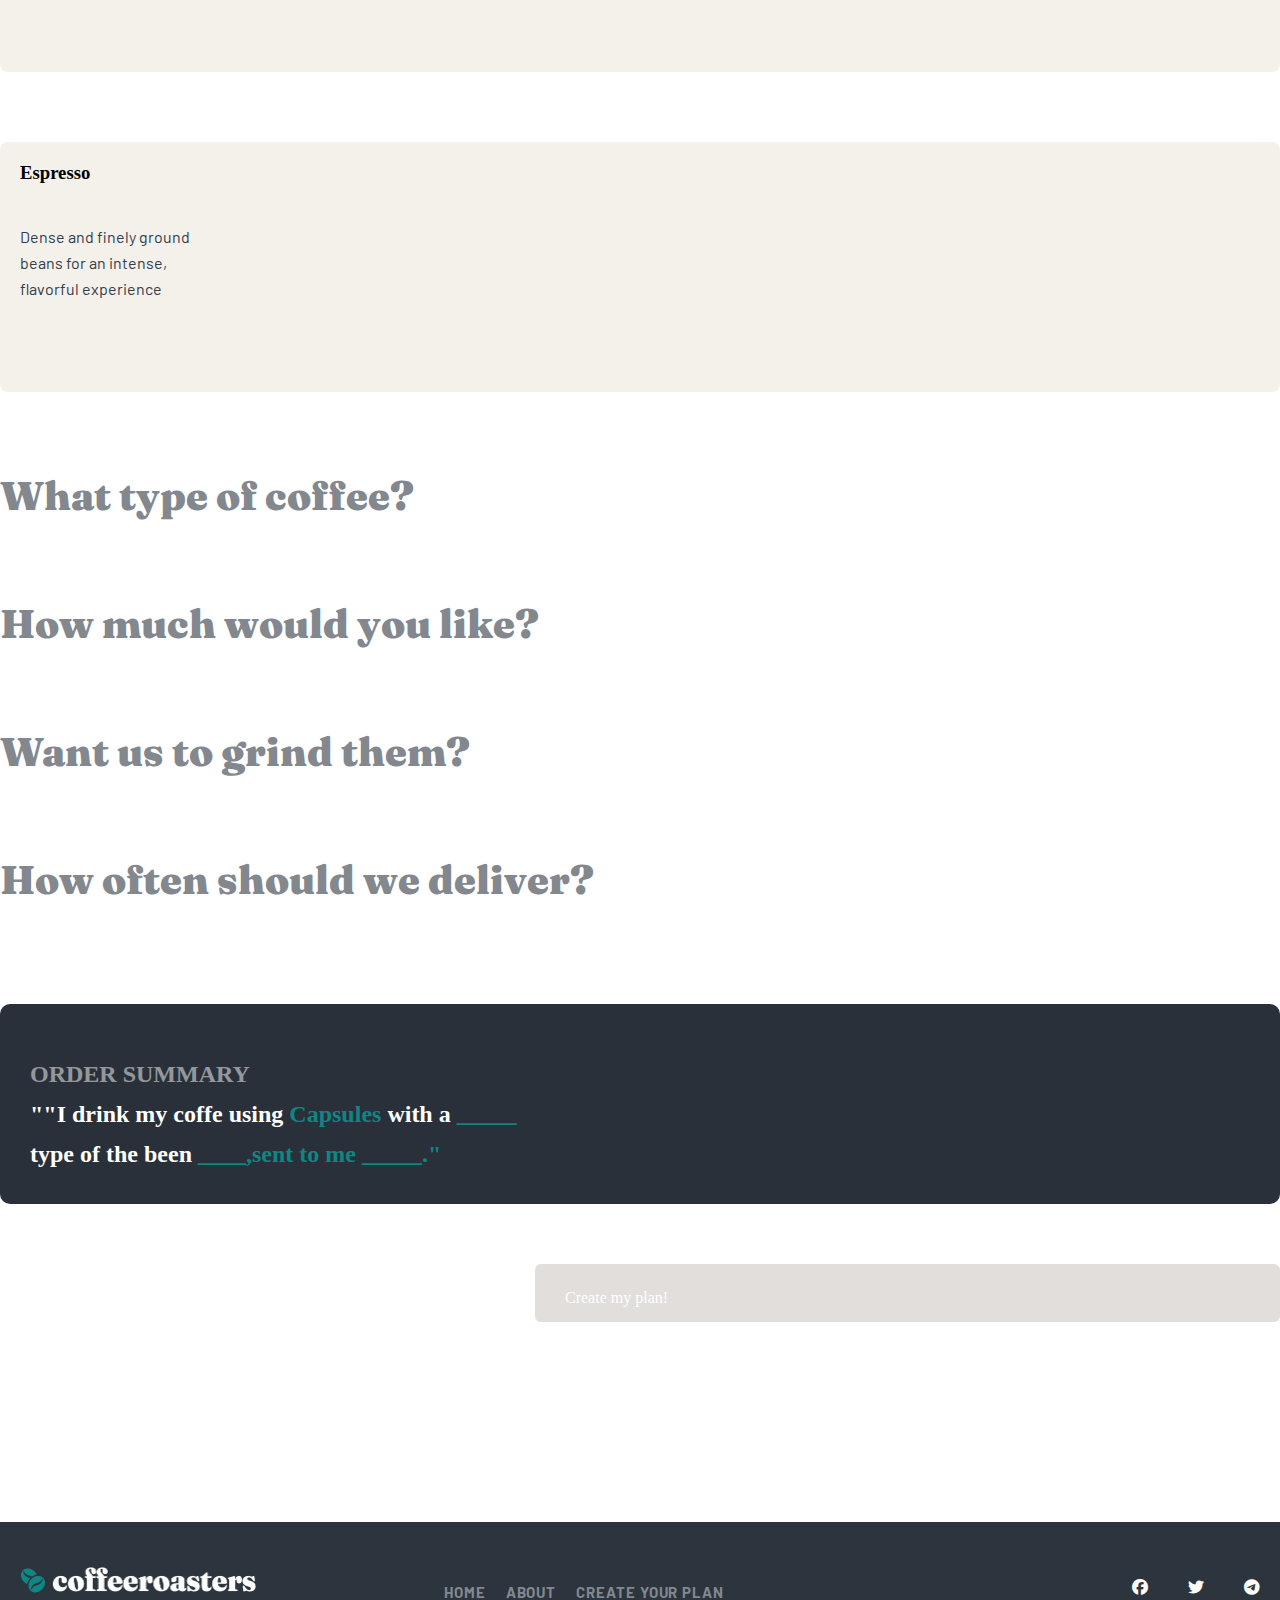
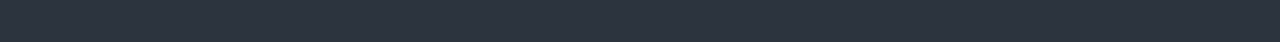
<file: create.html>
<!DOCTYPE html>
<html lang="en">
<head>
  <meta charset="UTF-8">
  <meta http-equiv="X-UA-Compatible" content="IE=edge">
  <meta name="viewport" content="width=device-width, initial-scale=1.0">
  <!-- Bootstrap CSS -->
  <link href="https://cdn.jsdelivr.net/npm/bootstrap@5.0.2/dist/css/bootstrap.min.css" rel="stylesheet" integrity="sha384-EVSTQN3/azprG1Anm3QDgpJLIm9Nao0Yz1ztcQTwFspd3yD65VohhpuuCOmLASjC" crossorigin="anonymous">
  <link rel="stylesheet" href="./stayle/main.css">
  <link rel="preconnect" href="https://fonts.googleapis.com">
  <link rel="preconnect" href="https://fonts.gstatic.com" crossorigin>
  <link href="https://fonts.googleapis.com/css2?family=Fraunces:opsz,wght@9..144,900&display=swap" rel="stylesheet">
  <link rel="stylesheet" href="https://cdnjs.cloudflare.com/ajax/libs/font-awesome/6.1.1/css/all.min.css">
  <title>Document</title>
</head>
<body>
  <!-- Scrollable modal -->
<div class="modal-dialog modal-dialog-scrollable">

</div>
  <nav class="navbar navbar-expand-sm navbar-light">
    <div class="container">
      <a class="navbar-brand" href="#"><img src="./imgs/Group 5 (1).png" alt="img"></a>
      <button class="navbar-toggler" type="button" data-bs-toggle="collapse" data-bs-target="#navbarNav" aria-controls="navbarNav" aria-expanded="false" aria-label="Toggle navigation">
        <span class="navbar-toggler-icon"></span>
      </button>
      <div class="collapse navbar-collapse" id="navbarNav">
        <ul class="navbar-nav  ms-auto">

          <li class="nav-item">
            <a class="nav-link" href="./index.html">HOME</a>
          </li>
          <li class="nav-item">
            <a class="nav-link" href="./about.html">ABOUT US</a>
          </li>
          <li class="nav-item">
            <a class="nav-link" href="">Create your plan</a>
          </li>

        </ul>
      </div>
    </div>
  </nav>

  <div class="container">
    <div  class="create-content">
      <div class="row">
        <div class="create-cont">
          <div class="col-lg-6 col-md-8">
            <div class="create-title">
              <h1>Create plan</h1>
            </div>
              <div class="create-subtitle">
                <p>Coffee the way you wanted it to be. For coffee delivered tomorrow, or next week. For whatever brew method you use. For choice, for convenience, for quality.</p>
                </div>

            </div>
        </div>
        </div>
      </div>
    </div>

  </div>
 <div class="container">
  <div class="pick">
    <!-- <h2>How it works</h2> -->
    <div class="col-lg-8">
      <div class="pick-line"></div>
    </div>
      <div class="pick-total">
        <div class="row">

          <div class="col-lg-4 col-md-4">
            <div class="pick-one">
              <h1>01</h1>
            </div>
            <div class="pick-title">
              <h2>Pick your <br>
                coffee</h2>
                <p>Select from our evolving range of artisan coffees. Our beans are ethically sourced and we pay fair prices for them. There are new coffees in all profiles every month for you to try out.</p>

            </div>

          </div>
          <div class="col-lg-4 col-md-4">
            <div class="pick-one">
              <h1>02</h1>
            </div>
            <div class="pick-title">
              <h2>Choose the  <br> frequency
                </h2>
                <p>Select from our evolving range of artisan coffees. Our beans are ethically sourced and we pay fair prices for them. There are new coffees in all profiles every month for you to try out.</p>
            </div>
          </div>
          <div class="col-lg-4 col-md-4">
            <div class="pick-one">
              <h1>03</h1>

            </div>
            <div class="pick-title">
              <h2 class="pick-h2 col-lg-8">Receive and enjoy!
                </h2>
                <p>Select from our evolving range of artisan coffees. Our beans are ethically sourced and we pay fair prices for them. There are new coffees in all profiles every month for you to try out.</p>
            </div>

          </div>

        </div>

      </div>

</div>


 </div>
  <div class="ques">
    <div class="container">
      <div class="row">
        <div class="col-lg-4">
         <div class="quest-list">
          <ul>
            <li>01 Preferences</li>
            <li>02 Bean Type</li>
            <li>03 Quantity</li>
            <li>04 Grind Option</li>
            <li>05 Deliveries</li>
        </ul>
         </div>
        </div>
        <div class="col-lg-8">
          <div class="row">
           <div class="request">
            <div class="row">
              <div class="left">
                <h2>How do you drink your coffee?.</h2>
              </div>
              <div class="top col-lg-4">
                <div class="capsula">
                  <h3>Capsule</h3>
                  <p>Compatible with <br> Nespresso systems and <br> similar brewers</p>
                </div>
              </div>
              <div class="top col-lg-4">
                <div class="capsula">
                  <h3>Filter</h3>
                  <p>For pour over or drip <br> methods like Aeropress, <br> Chemex, and V60</p>
                </div>
              </div>
              <div class="top col-lg-4">
                <div class="capsula">
                  <h3>Espresso</h3>
                  <p>Dense and finely ground <br> beans for an intense, <br> flavorful experience</p>
                </div>
            </div>

            </div>
            <div class="request-type">
                <h2>What type of coffee?</h2>
                <h2>How much would you like?</h2>
                <h2>Want us to grind them?</h2>
                <h2>How often should we deliver?</h2>
            </div>
            <div class="order">
              <p class="oreder-sub">Order Summary</p>
              <p>""I drink my coffe using <span>Capsules</span> with a <span>_____</span> <br>
              type of the been <span>____,sent to me <span>_____."</span></span></p>
            </div>
            <div class="order-link">
              <a href="#">Create my plan!</a>
            </div>
           </div>
          </div>
        </div>

      </div>
    </div>
  </div>
  <footer>
    <div class="container">
      <div class="footer-wrapper col-md-12">
        <div class="footer-loog">
          <img src="./imgs/footer-logo.png" alt="img" width="236px" height="26">
        </div>
        <div class="footer-nav">
          <ul>
            <li><a href="./index.html">HOME</a></li>
            <li><a href="./about.html">ABOUT</a></li>
            <li><a href="./create.html">Create your plan</a></li>
          </ul>
        </div>
        <div class="footer-icon">
          <a href="#"><i class="fab fa-facebook"></i></a>
          <a href="#"><i class="fab fa-twitter"></i></a>
          <a href="#"><i class="fab fa-telegram"></i></a>
        </div>
      </div>
    </div>
  </footer>


  <script src="https://cdn.jsdelivr.net/npm/bootstrap@5.0.2/dist/js/bootstrap.bundle.min.js" integrity="sha384-MrcW6ZMFYlzcLA8Nl+NtUVF0sA7MsXsP1UyJoMp4YLEuNSfAP+JcXn/tWtIaxVXM" crossorigin="anonymous"></script>
</body>
</html>
</file>
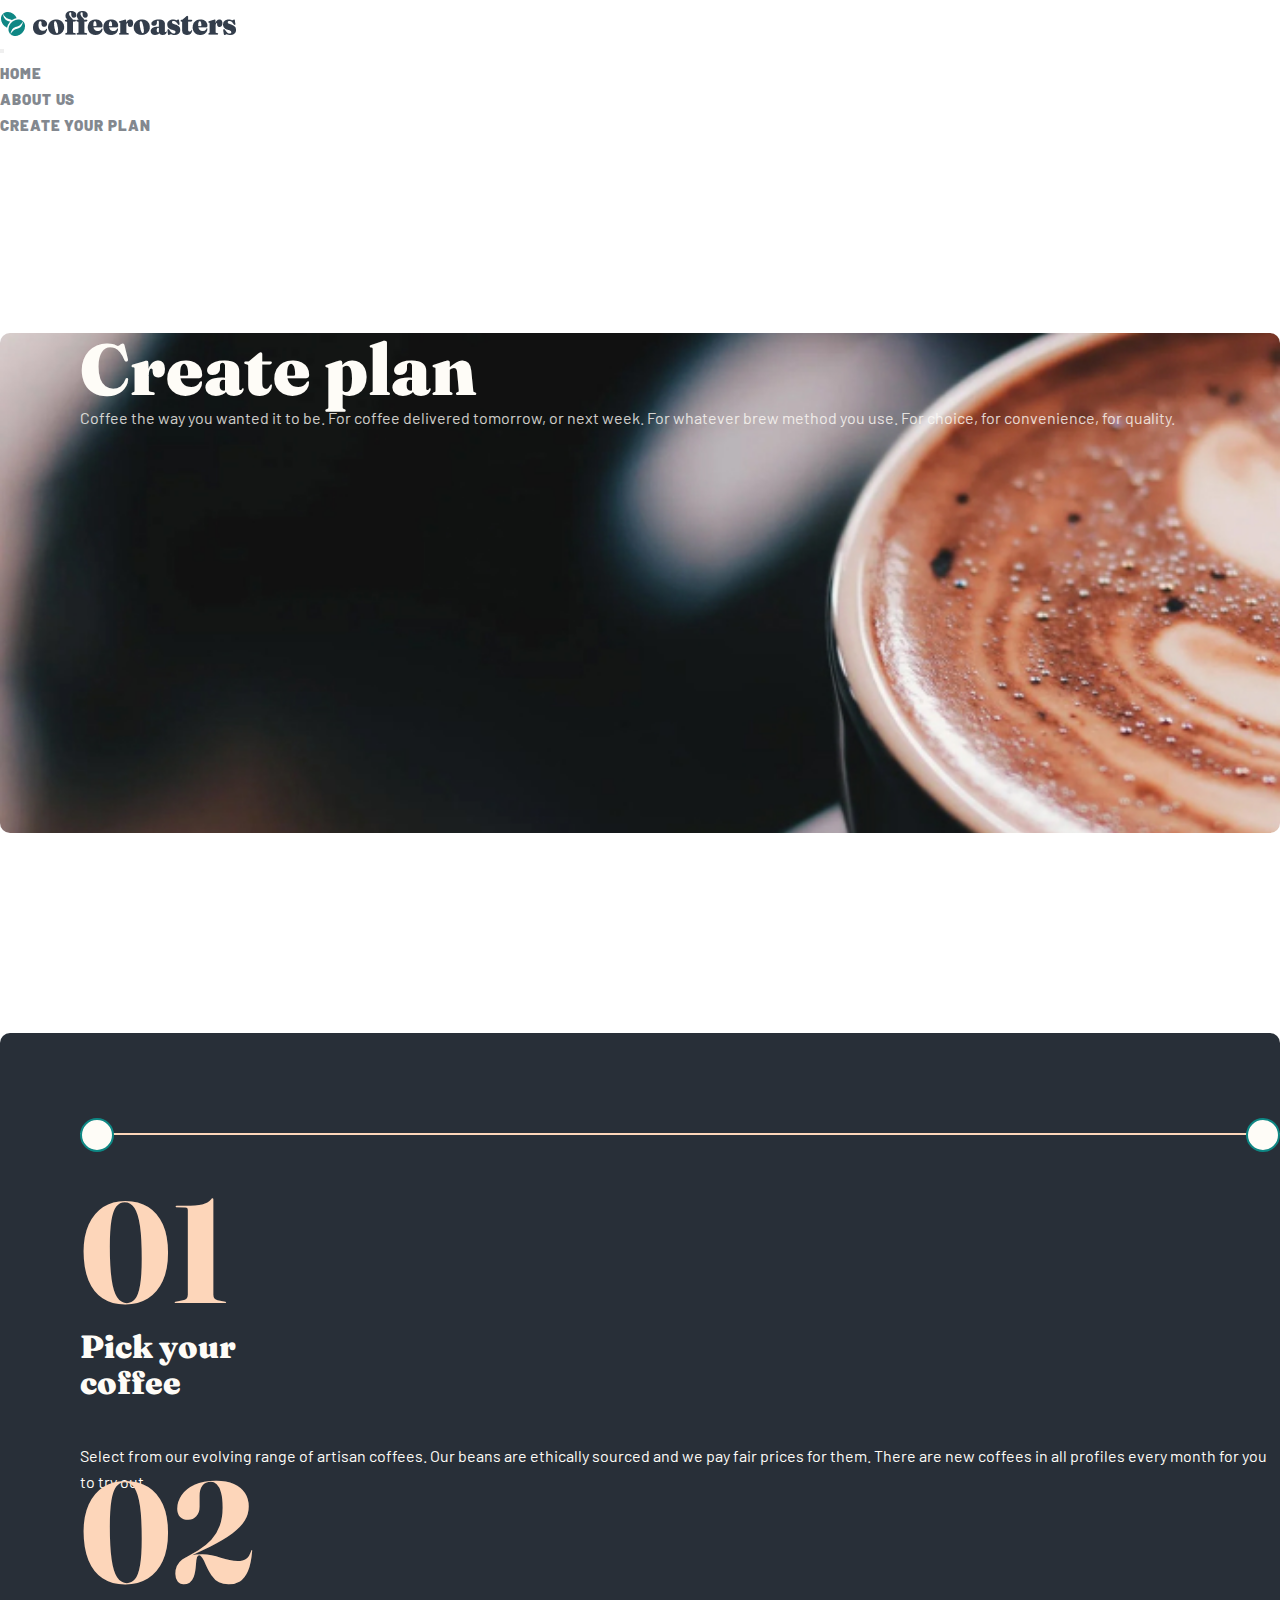
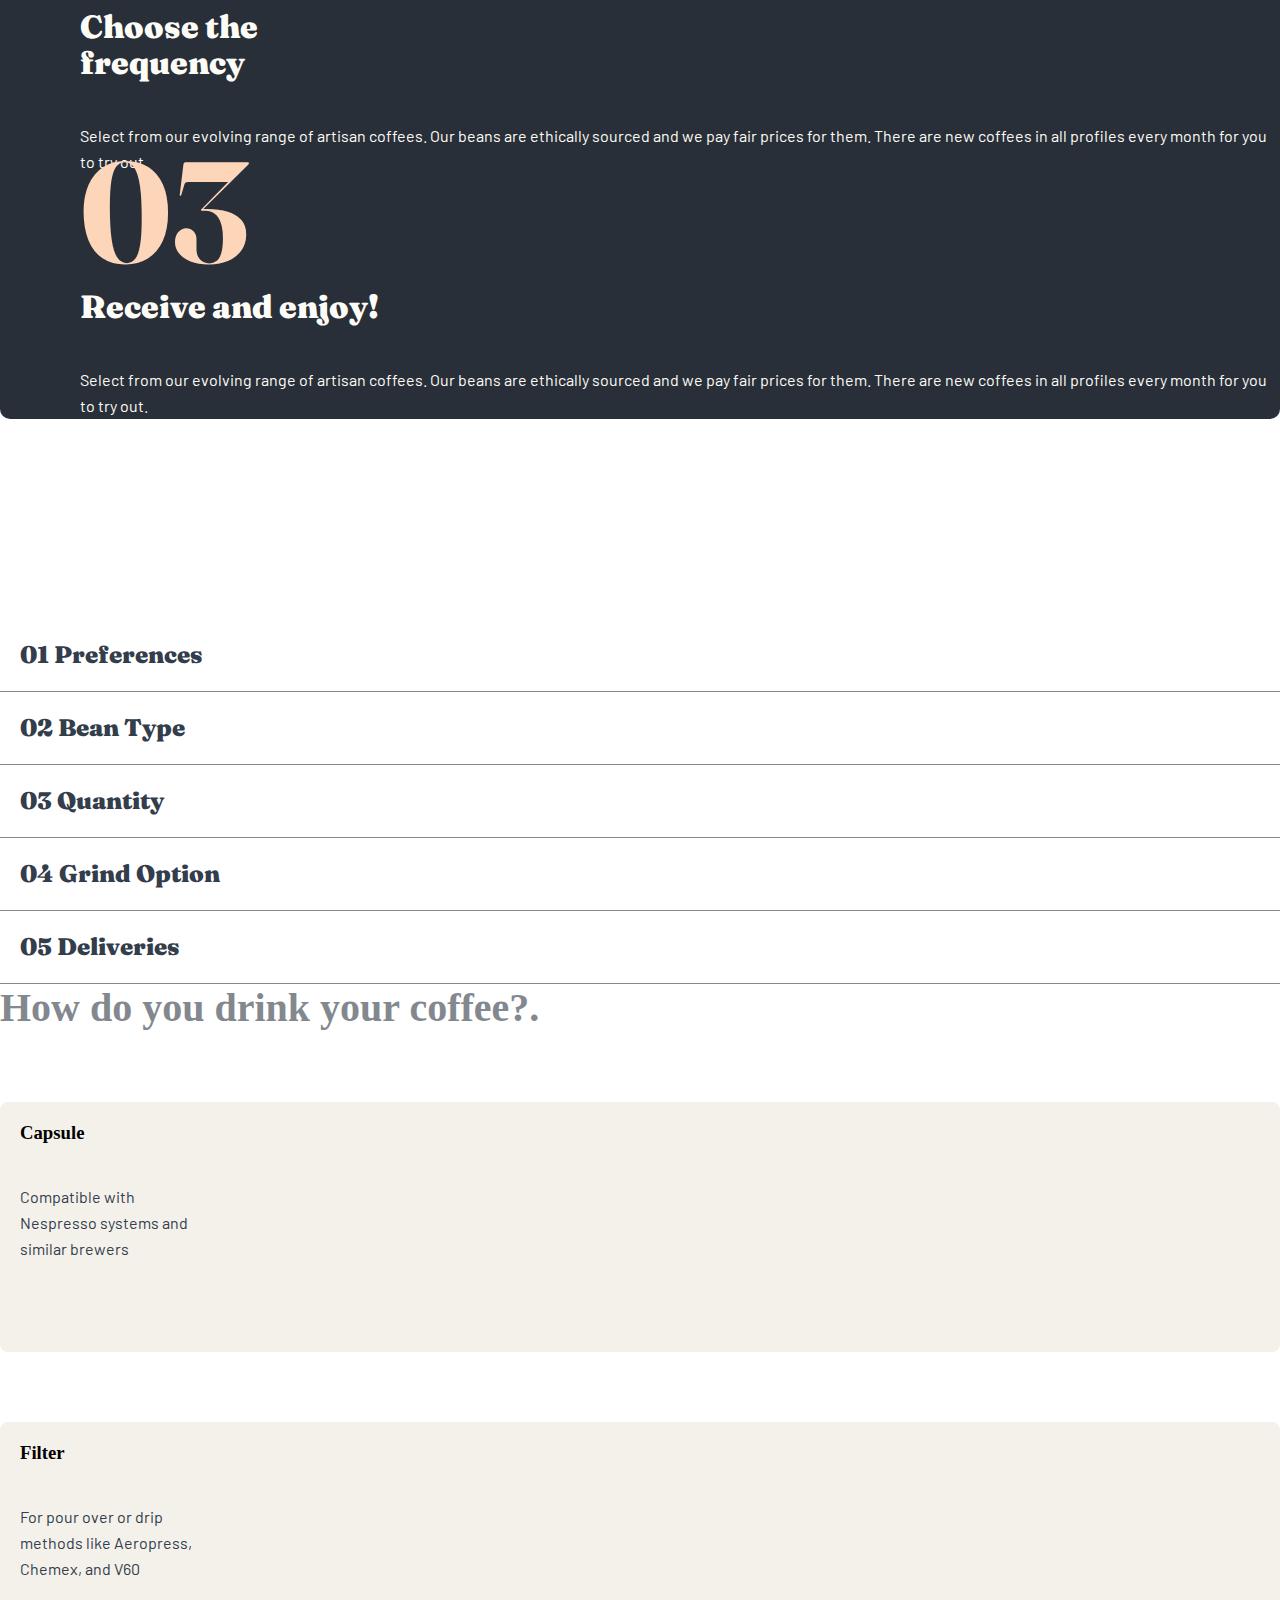
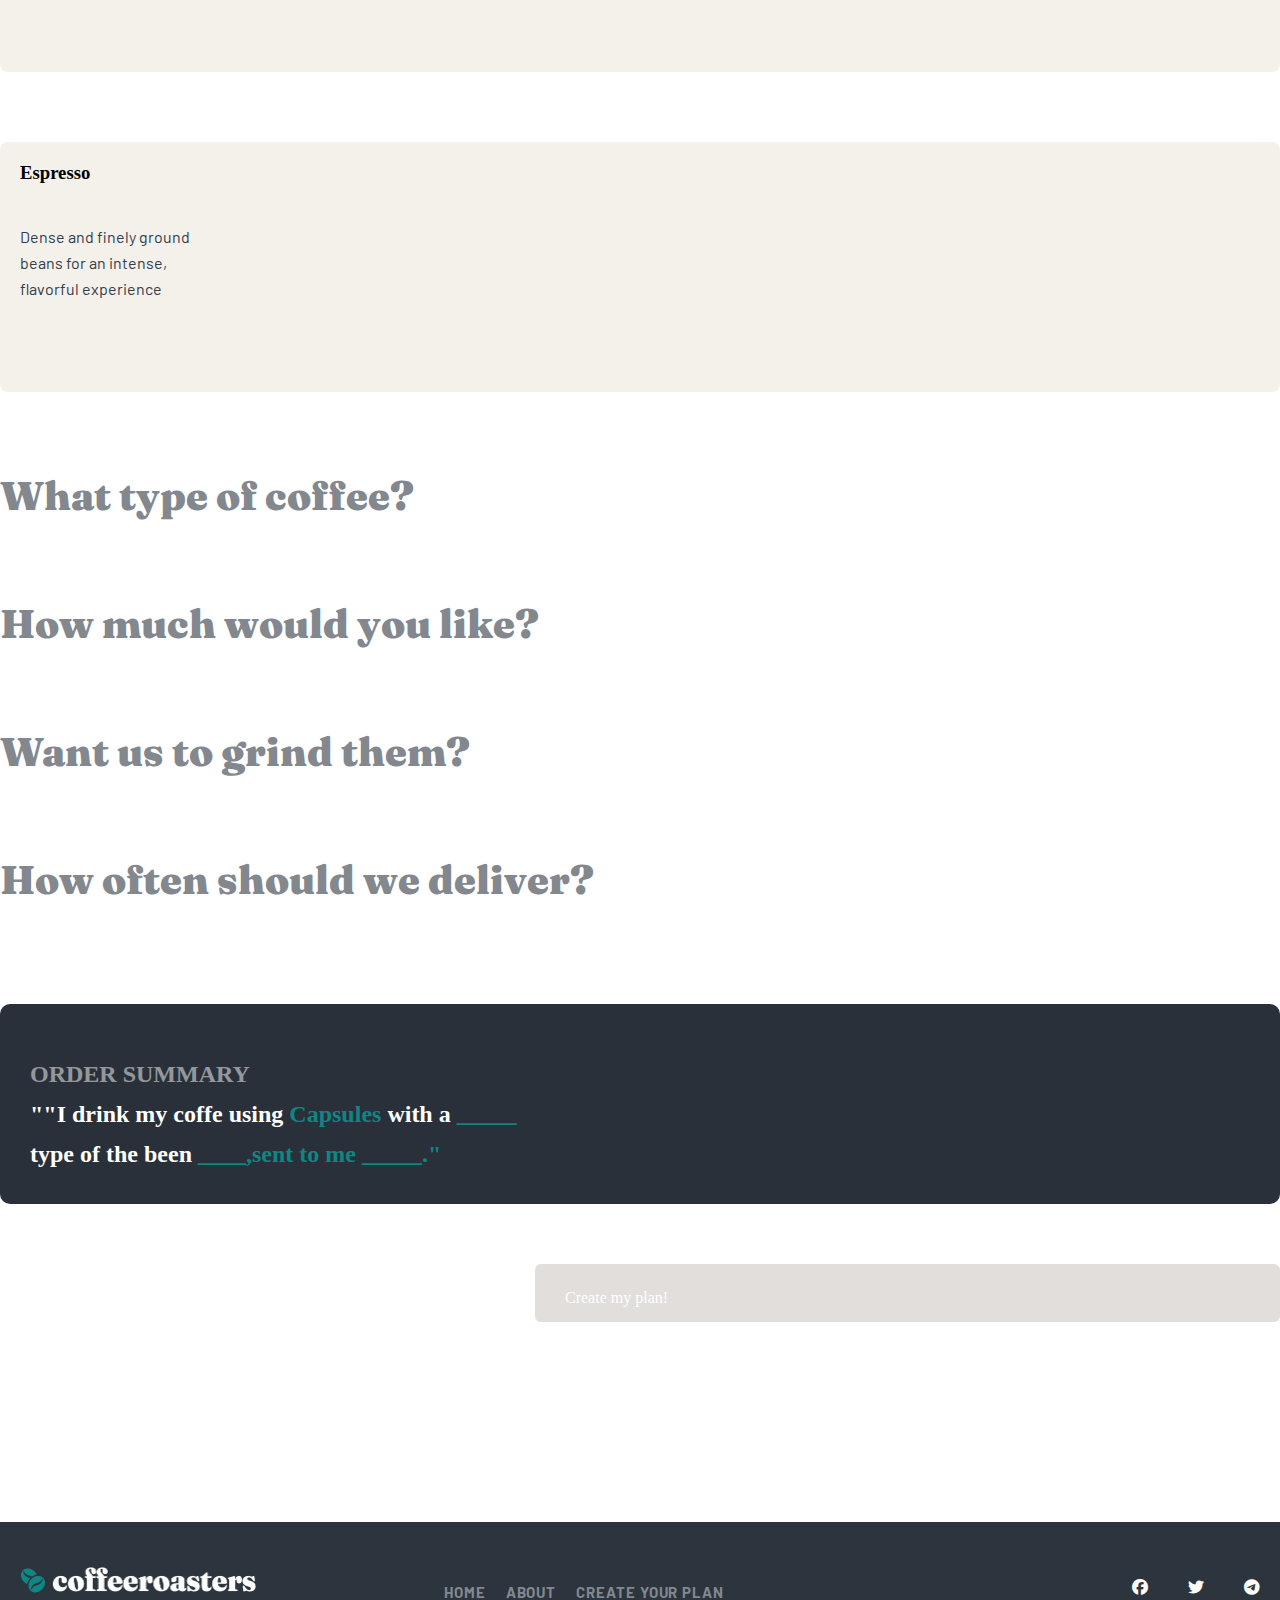
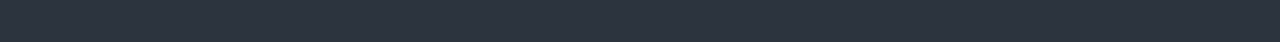
<file: coffi-sayt/create.html>
<!DOCTYPE html>
<html lang="en">
<head>
  <meta charset="UTF-8">
  <meta http-equiv="X-UA-Compatible" content="IE=edge">
  <meta name="viewport" content="width=device-width, initial-scale=1.0">
  <!-- Bootstrap CSS -->
  <link href="https://cdn.jsdelivr.net/npm/bootstrap@5.0.2/dist/css/bootstrap.min.css" rel="stylesheet" integrity="sha384-EVSTQN3/azprG1Anm3QDgpJLIm9Nao0Yz1ztcQTwFspd3yD65VohhpuuCOmLASjC" crossorigin="anonymous">
  <link rel="stylesheet" href="./stayle/main.css">
  <link rel="preconnect" href="https://fonts.googleapis.com">
  <link rel="preconnect" href="https://fonts.gstatic.com" crossorigin>
  <link href="https://fonts.googleapis.com/css2?family=Fraunces:opsz,wght@9..144,900&display=swap" rel="stylesheet">
  <link rel="stylesheet" href="https://cdnjs.cloudflare.com/ajax/libs/font-awesome/6.1.1/css/all.min.css">
  <title>Document</title>
</head>
<body>
  <!-- Scrollable modal -->
<div class="modal-dialog modal-dialog-scrollable">

</div>
  <nav class="navbar navbar-expand-sm navbar-light">
    <div class="container">
      <a class="navbar-brand" href="#"><img src="./imgs/Group 5 (1).png" alt="img"></a>
      <button class="navbar-toggler" type="button" data-bs-toggle="collapse" data-bs-target="#navbarNav" aria-controls="navbarNav" aria-expanded="false" aria-label="Toggle navigation">
        <span class="navbar-toggler-icon"></span>
      </button>
      <div class="collapse navbar-collapse" id="navbarNav">
        <ul class="navbar-nav  ms-auto">

          <li class="nav-item">
            <a class="nav-link" href="./index.html">HOME</a>
          </li>
          <li class="nav-item">
            <a class="nav-link" href="./about.html">ABOUT US</a>
          </li>
          <li class="nav-item">
            <a class="nav-link" href="./">Create your plan</a>
          </li>

        </ul>
      </div>
    </div>
  </nav>

  <div class="container">
    <div  class="create-content">
      <div class="row">
        <div class="create-cont">
          <div class="col-lg-6 col-md-8">
            <div class="create-title">
              <h1>Create plan</h1>
            </div>
              <div class="create-subtitle">
                <p>Coffee the way you wanted it to be. For coffee delivered tomorrow, or next week. For whatever brew method you use. For choice, for convenience, for quality.</p>
                </div>

            </div>
        </div>
        </div>
      </div>
    </div>

  </div>
 <div class="container">
  <div class="pick">
    <!-- <h2>How it works</h2> -->
    <div class="col-lg-8">
      <div class="pick-line"></div>
    </div>
      <div class="pick-total">
        <div class="row">

          <div class="col-lg-4 col-md-4">
            <div class="pick-one">
              <h1>01</h1>
            </div>
            <div class="pick-title">
              <h2>Pick your <br>
                coffee</h2>
                <p>Select from our evolving range of artisan coffees. Our beans are ethically sourced and we pay fair prices for them. There are new coffees in all profiles every month for you to try out.</p>

            </div>

          </div>
          <div class="col-lg-4 col-md-4">
            <div class="pick-one">
              <h1>02</h1>
            </div>
            <div class="pick-title">
              <h2>Choose the  <br> frequency
                </h2>
                <p>Select from our evolving range of artisan coffees. Our beans are ethically sourced and we pay fair prices for them. There are new coffees in all profiles every month for you to try out.</p>
            </div>
          </div>
          <div class="col-lg-4 col-md-4">
            <div class="pick-one">
              <h1>03</h1>

            </div>
            <div class="pick-title">
              <h2 class="pick-h2 col-lg-8">Receive and enjoy!
                </h2>
                <p>Select from our evolving range of artisan coffees. Our beans are ethically sourced and we pay fair prices for them. There are new coffees in all profiles every month for you to try out.</p>
            </div>

          </div>

        </div>

      </div>

</div>


 </div>
  <div class="ques">
    <div class="container">
      <div class="row">
        <div class="col-lg-4">
         <div class="quest-list">
          <ul>
            <li>01 Preferences</li>
            <li>02 Bean Type</li>
            <li>03 Quantity</li>
            <li>04 Grind Option</li>
            <li>05 Deliveries</li>
        </ul>
         </div>
        </div>
        <div class="col-lg-8">
          <div class="row">
           <div class="request">
            <div class="row">
              <div class="left">
                <h2>How do you drink your coffee?.</h2>
              </div>
              <div class="top col-lg-4">
                <div class="capsula">
                  <h3>Capsule</h3>
                  <p>Compatible with <br> Nespresso systems and <br> similar brewers</p>
                </div>
              </div>
              <div class="top col-lg-4">
                <div class="capsula">
                  <h3>Filter</h3>
                  <p>For pour over or drip <br> methods like Aeropress, <br> Chemex, and V60</p>
                </div>
              </div>
              <div class="top col-lg-4">
                <div class="capsula">
                  <h3>Espresso</h3>
                  <p>Dense and finely ground <br> beans for an intense, <br> flavorful experience</p>
                </div>
            </div>

            </div>
            <div class="request-type">
                <h2>What type of coffee?</h2>
                <h2>How much would you like?</h2>
                <h2>Want us to grind them?</h2>
                <h2>How often should we deliver?</h2>
            </div>
            <div class="order">
              <p class="oreder-sub">Order Summary</p>
              <p>""I drink my coffe using <span>Capsules</span> with a <span>_____</span> <br>
              type of the been <span>____,sent to me <span>_____."</span></span></p>
            </div>
            <div class="order-link">
              <a href="#">Create my plan!</a>
            </div>
           </div>
          </div>
        </div>

      </div>
    </div>
  </div>
  <footer>
    <div class="container">
      <div class="footer-wrapper col-md-12">
        <div class="footer-loog">
          <img src="./imgs/footer-logo.png" alt="img" width="236px" height="26">
        </div>
        <div class="footer-nav">
          <ul>
            <li><a href="./index.html">HOME</a></li>
            <li><a href="./about.html">ABOUT</a></li>
            <li><a href="./create.html">Create your plan</a></li>
          </ul>
        </div>
        <div class="footer-icon">
          <a href="#"><i class="fab fa-facebook"></i></a>
          <a href="#"><i class="fab fa-twitter"></i></a>
          <a href="#"><i class="fab fa-telegram"></i></a>
        </div>
      </div>
    </div>
  </footer>


  <script src="https://cdn.jsdelivr.net/npm/bootstrap@5.0.2/dist/js/bootstrap.bundle.min.js" integrity="sha384-MrcW6ZMFYlzcLA8Nl+NtUVF0sA7MsXsP1UyJoMp4YLEuNSfAP+JcXn/tWtIaxVXM" crossorigin="anonymous"></script>
</body>
</html>
</file>
<file: stayle/main.css>
@import url('https://fonts.googleapis.com/css2?family=Fraunces:opsz,wght@9..144,900&display=swap');
@import url('https://fonts.googleapis.com/css2?family=Barlow:wght@400;700&display=swap');



*{
  box-sizing: border-box;
  margin: 0;
  padding: 0;
}

body{
  overflow-x: hidden;
}
section{
  padding-top: 100px;
  padding-bottom: 100px;
}



.navbar .nav-link{
  font-size: 15px;
  font-family: 'Barlow';
  font-weight: 900;
  line-height: 15px;
  letter-spacing: 0.923077px;
  text-transform: uppercase;
  color: #83888F;
}

.service{
  background-image: url(../imgs/home-logp.png);
  background-repeat: no-repeat;
  background-size: cover;
  background-position: center;
  border-radius: 10px;
  height: 500px;
}

.slider{
  margin-left: 80px;
}
.slider h1{
  font-family: 'Fraunces';
  font-weight: 900;
  font-size: 72px;
  line-height: 72px;
  color: #FEFCF7;

}
.slider p{
  margin-top: 32px;
  font-family: 'Barlow';
  font-style: normal;
  font-weight: 400;
  font-size: 16px;
  line-height: 26px;
  color: #FEFCF7;
  opacity: 0.8;
}
.slider-link{
  margin-top: 56px;
}
.slider a{
  width: 200px;
  text-decoration: none;
  font-family: 'Fraunces';
  padding: 15px 30px;
  background: #0E8784;
  border-radius: 6px;
  color:#FEFCF7;
}
.slider a:hover{
  background-color:
  #66D2CF;
}

@media only screen and (max-width:992px) {
  .slider h1{
      font-family: 'Fraunces';
      font-weight: 900;
      font-size: 48px;
      line-height: 38px;
      color: #FEFCF7;

  }
    .slider p{
      font-family: 'Barlow';
      font-style: normal;
      font-weight: 400;
      font-size: 14px;
      line-height: 25px;
      color: #FEFCF7;
      opacity: 0.8;
  }

}


@media only screen and (max-width:575px) {
  .slider h1{
    margin-right: 70px;
    text-align: center;
    font-family: 'Fraunces';
    font-weight: 900;
    font-size: 48px;
    line-height: 48px;
    color: #FEFCF7;

}
  .slider p{
    margin-right: 60px;
    text-align: center;
    font-family: 'Barlow';
    font-style: normal;
    font-weight: 400;
    font-size: 14px;
    line-height: 25px;
    color: #FEFCF7;
    opacity: 0.8;
}
  .slider-link{
    margin-left: 110px;
  }
}

/* ==============main================= */

.main{
  margin-top: 100px;
  background-image: url(../imgs/our\ collection\ \(1\).png);
  background-repeat: no-repeat;
  background-size: contain;
  /* background: linear-gradient(180deg, rgba(254, 252, 247, 0.0001) 0%, #FEFCF7 100%); */

  /* background-size: content; */

}
.main-content{
  margin-top: 70px;
  text-align: center;
}
.main-content img{
  margin-left: 30px;
}
.main-title{
  margin-top: 71px;
}

@media only screen and (max-width:992px) {



  .main-content{
    display: flex;

    margin-top: 0px;

  }
  .main-title {
  margin-left: 30px;
  text-align: justify;
  font-weight: 400;
  font-size: 15px;
  line-height: 25px;
/* or 167% */


  color: #333D4B;

  }
  .main-content img{
    margin-top: 50px;
  }

}
@media only screen and (max-width:576px) {
  .main-content{
    display: flex;
    justify-content: center;
    align-items: center;
    flex-direction: column;
  }
  .main img{
    width: 230px;
    height: 150px;
  }



  .main-title {
    text-align: center;
  }
  .main-title p{

    width: 282px;
    height: 50px;
  }

}

/* choose-section */

.choose-section{
  margin-top: 100px;
  height: 700px;
  border-radius: 10px;
  background-color:
  #2C343E;
}

.choose-title{
  /* margin-left: 100px; */
  padding-top: 100px;
}
.choose-title h1{
  font-family: 'Fraunces';
  font-style: normal;
  font-weight: 900;
  font-size: 40px;
  line-height: 48px;
  color: #FEFCF7;
}
.choose-title p{
  padding-top: 32px;
  font-family: 'Barlow';
  font-weight: 400;
  font-size: 16px;
  line-height: 26px;
  color: #FEFCF7;
  opacity: 0.8;
}
.choose-content{
  text-align: center;
  margin-top:
  100px;

}

.choose-img img{

  margin-top: 72px;
}
.box{

  margin-top: 100px;
  height: 380px;
  background-color: #0E8784;
  border-radius: 10px;
}
.box h4{
  padding-top: 50px;
  font-family: 'Fraunces';
  font-style: normal;
  font-weight: 900;
  font-size: 20px;
  line-height: 48px;
  color: #FEFCF7;

}

.box p{
  padding-top: 25px;
  font-family: 'Barlow';
  font-style: normal;
  font-weight: 400;
  font-size: 16px;
  line-height: 26px;
  text-align: center;
  color: #FEFCF7;

}
@media only screen and (max-width: 992px) {

  .box{
    /* width: 630px; */
    display: flex;
    text-align: justify;
    height: 250px;
    margin-left: 60px;
    margin-top: 20px;

  }


  .choose-sub{
    margin-left: 80px;
  }
  .choose-sub p{
    margin-right: 70px;
  }
  .choose-img img{
    margin-left: 30px;
  }

}

@media only screen and (max-width:576px) {
  .box{
    display: block;
    height: 380px;
    text-align: center;
    background-color: #0E8784;
    border-radius: 10px;
    margin-right: 100px;
  }


  .choose-img img{
    margin-right: 30px;


  }
  .choose-sub h4{
    margin-right: 60px;
  }

  .choose-title{
    margin-right: 50px;
  }




}
/* ====================Works===================== */
.number{
  margin-top: 200px;
}

.num-line{
  margin-top: 80px;
  position: relative;
  /* width: 760px; */
  height: 2px;
  background-color:
  #FDD6BA;
}

.num-line::after{
  content: "";
  width: 30px;
  height: 30px;
  border-radius: 50%;
  background: #FEFCF7;
  border: 2px solid #0E8784;
  position: absolute;
  top: -15px;
  left: 0px;
}
.num-line::before{
  content: "";
  width: 30px;
  height: 30px;
  border-radius: 50%;
  background: #FEFCF7;
  border: 2px solid #0E8784;
  position: absolute;
  right: 0px;
  top: -15px;
}


.number h2{
  font-family: 'Fraunces';
  font-style: normal;
  font-weight: 900;
  font-size: 24px;
  line-height: 32px;
  color: #83888F;

}

.total{
  margin-top: 100px;
}

.num-one{
  font-family: 'Fraunces';
  font-style: normal;
  font-weight: 900;
  font-size: 72px;
  line-height: 72px;
  color: #FDD6BA;

}

.num-title h2{
  margin-top: 42px;
  font-family: 'Fraunces';
  font-style: normal;
  font-weight: 900;
  font-size: 32px;
  line-height: 36px;
  color: #333D4B;

}

.num-title p{
  margin-top: 42px;
  font-family: 'Barlow';
  font-style: normal;
  font-weight: 400;
  font-size: 16px;
  line-height: 26px;
  color: #333D4B;

}

.num-link{
  margin-top: 64px;
}
.num-link a{
  width: 200px;
  padding: 15px 30px;
  font-family: 'Fraunces 9pt';
  font-weight: 900;
  font-size: 18px;
  line-height: 25px;
  text-align: center;
  color: #FEFCF7;
  background:  #0E8784;;
  border-radius: 6px;
  text-decoration: none;

}
.num-link a:hover{

   background-color:  #66D2CF;
}

@media only screen and (max-width:992px) {
  .number{
    margin-top: 700px;
  }
}

@media only screen and (max-width:768px) {
  .total{

    text-align: center;
  }
  .num-link{
    margin-left: 150px;
  }
  .choose-section{
    height: 1000px;
  }
  .choose-title{
    margin-left: 50px;
  }
  .box{
    margin-left: 110px;
  }
  .num-link{
    margin-left: 180px;
  }
}



/* ===============FOOTER++++++++++++++++++++ */

footer{
  margin-top: 200px;
}

.fooetr-icons{

  margin-left: 100px;
}

.footer-loog{
  margin-left: 20px;
}

.footer-wrapper{
  display: flex;
  justify-content: space-between;
  align-items: center;
  background-color:
  #2C343E;
  height: 120px;
}

.footer-nav ul, a{
  display: flex;
  list-style: none;
  text-decoration: none;
  margin-top: 10px;

}

.footer-nav a{
  font-family: 'Barlow';
  font-style: normal;
  font-weight: 700;
  font-size: 15px;
  line-height: 15px;
  letter-spacing: 0.923077px;
  text-transform: uppercase;
  color: #83888F;

}

.footer-nav a:hover{
  color:
  #FEFCF7;
}
.footer-nav{
 margin-right: 200px;
}

.footer-nav ul li{
  margin: 0px 10px;
}
.footer-icon{
  display: flex;
  align-items: center;
  justify-content: center;
}

.footer-icon i{

  color: #FEFCF7;
  margin: 0px 20px;
}

.footer-icon i:hover{
  color: #FDD6BA;;
}


@media only screen and (max-width:992px) {
  .footer-wrapper{
    display: flex;
    flex-direction: column;
    justify-content: center;
    height: 270px;
  }

  .footer-loog{
    margin-top: 55px;
  }


  .footer-nav ul li{
    margin: 0px 5px;
  }
  .footer-nav{
    margin-top: 35px;
    margin-left: 190px;
  }

  .footer-icon{
    margin-top: 45px;
  }


}
@media only screen and (max-width:576px){
  .footer-nav ul{
    display: flex;
    flex-direction: column;

    margin: 10px;
  }
  .footer-wrapper{
    height: 370px;
  }
}



/* ===================ABOUT_US-PAGE======================== */

.header-content{
  background-image: url('../imgs/Bitmap\ \(1\).png');
  background-repeat: no-repeat;
  background-position: center;
  background-size: cover;
  border-radius: 10px;
  height: 500px;
  margin-top: 50px;
}


.header-cont{
  margin-top: 170px;
  margin-left: 80px;
}
.header-title h1{

  font-family: 'Fraunces';
  font-style: normal;
  font-weight: 900;
  font-size: 40px;
  line-height: 48px;
  color: #FEFCF7;

}

.headre-subtitle p{
  margin-top: 25px;
  font-family: 'Barlow';
  font-style: normal;
  font-weight: 400;
  font-size: 16px;
  line-height: 26px;
  color: #FEFCF7;

}

@media only screen and (max-width:992px) {

  .header-cont{
    display: flex;
    align-items: center;
    margin-left: 60px;
  }


}
@media only screen and (max-width:786px) {



}

@media only screen and (max-width:576px) {
  .header-title{
    margin-right: 120px;
    text-align: center;
  }

  .headre-subtitle{
    margin-right: 120px;
    text-align: center;
  }
}

/* ==============OUR_COOMIT=============== */

.our-commit{

  margin-top: 170px;
}

.our-content{
  margin-top: 150px;
}
.our-img img{
  border-radius: 10px;
}

@media only screen and (max-width:992px) {

}
@media only  screen and (max-width:786px)  {
  .our-title{
    text-align: center;
  }
  .our-img{
    margin-left: 50px;
  }
}



.Uncompromising{

  margin-top: 400px;
}

.qualit-section {
  height: 400px;
  position: relative;
  background-color: #293039;
  border-radius: 10px;
}
.quality-content{
  margin-left: 80px;
  margin-top: 100px;
}
.quality-content h1{
  font-family: 'Fraunces 9pt';
  font-style: normal;
  font-weight: 900;
  font-size: 40px;
  line-height: 48px;
  color: #FEFCF7;

}

.quality-content p{

  font-family: 'Barlow';
  font-style: normal;
  font-weight: 400;
  font-size: 16px;
  line-height: 26px;
  color: #FEFCF7;
  opacity: 0.8;
}
.quality-img{
  position: absolute;
  bottom: 100px;
  right: 60px;

}

.quality-img img{
  border-radius: 10px;
}

@media only screen and (max-width:992px) {


  .quality-img img{
    width: 600px;
    height: 400px;
    margin-left: 20px;
  }
  .quality-img{
    left: 47px;
    bottom: 250px;
  }
  .qualit-section{
    margin-top: 400px;
  }
  .quality-content{
    margin-top: 200px;
    margin-right: 80px;
    text-align: center;
  }
}

@media only screen and (max-width:768px) {

  .qualit-section {
    height: 500px;
  }
  .quality-img img{
    width: 400px;
    height: 300px;

  }
  .quality-img{
    left: 47px;
    bottom: 350px;
  }
  .qualit-section{
    margin-top: 400px;
  }
  .quality-content{
    margin-top: 200px;
    margin-right: 80px;
    text-align: center;
  }

}



/* ++++++++head-quarters++++++ */

.head-quarters{
  margin-top: 200px;
}

.quarter{
  margin-top: 70px;
}

.head-quarters h1{
  font-family: 'Fraunces 9pt';
  font-style: normal;
  font-weight: 900;
  font-size: 24px;
  line-height: 32px;
  color: #83888F;

}
.quarter-box h2{
  margin-top: 45px;
  font-family: 'Fraunces 9pt';
  font-style: normal;
  font-weight: 900;
  font-size: 32px;
  line-height: 36px;
  color: #333D4B;
}

.quarter-box p{
  margin-top: 24px;
  font-family: 'Barlow';
  font-style: normal;
  font-weight: 400;
  font-size: 16px;
  line-height: 26px;
  color: #333D4B;

}
@media only screen and (max-width:568px) {
  .quarter-box{
    text-align: center;
  }
}


/*============================== CREATE_SECTION================================= */

.create-content{
  margin-top: 20px;
  background-image: url('../imgs/bott.jpg');
  background-repeat: no-repeat;
  background-size: cover;
  height: 500px;
  border-radius: 10px;

}
.create-cont{
  margin-top: 200px;
  margin-left: 80px;
}
.create-cont h1{
  font-family: 'Fraunces';
  font-style: normal;
  font-weight: 900;
  font-size: 72px;
  line-height: 72px;
  color: #FEFCF7;
}
.create-cont P{
  font-family: 'Barlow';
  font-style: normal;
  font-weight: 400;
  font-size: 16px;
  line-height: 26px;
  color: #FEFCF7;
  opacity: 0.8;
}


@media only screen and (max-width:576px) {
    .create-cont{
      text-align: center;

    }
}
@media only screen and (max-width:768px) {

  .create-title{
    margin-right: 140px;
  }

  .create-subtitle{
    margin-right: 140px;
  }
}

/* ===================PICK-SECTION-=============================== */


.pick{

  border-radius: 10px;
  background-color: #282F38;
  margin-top: 200px;
}

.pick-line{
  top: 100px;
  margin-left: 80px;
  margin-top: 180px;
  position: relative;
  /* width: 760px; */
  height: 2px;
  background-color:
  #FDD6BA;
}

.pick-line::after{
  content: "";
  width: 30px;
  height: 30px;
  border-radius: 50%;
  background: #FEFCF7;
  border: 2px solid #0E8784;
  position: absolute;
  top: -15px;
  left: 0px;
}
.pick-line::before{
  content: "";
  width: 30px;
  height: 30px;
  border-radius: 50%;
  background: #FEFCF7;
  border: 2px solid #0E8784;
  position: absolute;
  right: 0px;
  top: -15px;
}


.pick h2{
  font-family: 'Fraunces';
  font-style: normal;
  font-weight: 900;
  font-size: 24px;
  line-height: 32px;
  color: #FEFCF7;;

}

.pick-total{
  padding-top:
  100px;
  margin-left: 80px;
  margin-top: 80px;
}

.pick-one{
  font-family: 'Fraunces';
  font-style: normal;
  font-weight: 900;
  font-size: 72px;
  line-height: 72px;
  color: #FDD6BA;

}

.pick-title h2{
  margin-top: 42px;
  font-family: 'Fraunces';
  font-style: normal;
  font-weight: 900;
  font-size: 32px;
  line-height: 36px;
  color: #FEFCF7;

}

.pick-title p{
  margin-top: 42px;
  font-family: 'Barlow';
  font-style: normal;
  font-weight: 400;
  font-size: 16px;
  line-height: 26px;
  color: #FEFCF7;

}

.pick-link{
  margin-top: 64px;
}
.pick-link a{
  width: 200px;
  padding: 15px 30px;
  font-family: 'Fraunces 9pt';
  font-weight: 900;
  font-size: 18px;
  line-height: 25px;
  text-align: center;
  color: #FEFCF7;
  background:  #0E8784;;
  border-radius: 6px;
  text-decoration: none;

}
.pick-link a:hover{

   background-color:  #66D2CF;
}
@media only screen and (max-width:992px) {

}

@media only screen and (max-width:768px) {
  .pick-total{
    margin-right: 120px;
    text-align: center;
  }


  .pick-title{
    margin-left: 50px;
  }

  .pick-line{
    display: none;
  }
}


.question-content ul{
  list-style: none;
}

.quest-box{
  margin-left: 20px;
}


.quest-list ul{
  list-style: none;
}
.quest-list li{
  font-family: 'Fraunces';
  font-style: normal;
  font-weight: 900;
  font-size: 24px;
  line-height: 32px;
  /* identical to box height, or 133% */


  color: #333D4B;

  padding: 20px;;
  border-bottom: 1px solid;
  border-color:
  #83888F;

}


.ques{
  margin-top: 200px;
}

.capsula{
  height: 250px;
  padding: 20px;
  background: #F4F1EB;
  border-radius: 8px;
}
.capsula p{
  margin-top: 40px;
  font-family: 'Barlow';
  font-style: normal;
  font-weight: 400;
  font-size: 16px;
  line-height: 26px;
  /* or 162% */


  color: #333D4B;

}
.left h2{
  font-family: 'Fraunces ';
  font-style: normal;
  font-weight: 900;
  font-size: 40px;
  line-height: 48px;
  color: #83888F;

}
.top{
  margin-top: 70px;
}

.request-type h2 {
  margin-top: 80px;
  font-family: 'Fraunces';
  font-style: normal;
  font-weight: 900;
  font-size: 40px;
  line-height: 48px;
  /* identical to box height, or 120% */


  color: #83888F;

}
.order{
  margin-top: 100px;
  padding-left: 30px;
  padding-top: 50px;
  height: 200px;
  background-color: #293039;
  border-radius: 10px;
}
.oreder-sub{

  font-family: 'Barlow';
  font-style: normal;
  font-weight: 400;
  font-size: 12px;
  line-height: 26px;
  text-transform: uppercase;
  color: #FFFFFF;
  opacity: 0.5;
}
.order p{
  font-family: 'Fraunces 9pt';
  font-style: normal;
  font-weight: 900;
  font-size: 24px;
  line-height: 40px;
  color: #FFFFFF;

}
.order span{
  color:
  #0E8784;
}

.order-link{
  margin-top: 60px;
  margin-left: 535px;
  padding: 15px 30px;
  background: #E2DEDB;
  border-radius: 6px;


}
.order-link a{
  /* text-align: center; */
  color: white;
}
.order-link:hover{
 background-color: #66D2CF;
}


@media only screen and (max-width:992px) {
    .pick-line{
      width: 467px;
    }

    .ques{
      text-align: center;
    }
    .order-link {
      display: none


    }

    .pick-line{
      margin-left: 20px;
    }
    .pick-total{
      margin: 30px;
    }

    .order{
      height: 250px;
    }
}

.navbar-nav{
  text-align: center;
}

.navbar-toggler{
  font-family: 'Fraunces';
  font-style: normal;
  font-weight: 900;
  font-size: 24px;
  line-height: 32px;
  text-align: center;
  color: #333D4B;

}
</file>
<file: coffi-sayt/stayle/main.css>
@import url('https://fonts.googleapis.com/css2?family=Fraunces:opsz,wght@9..144,900&display=swap');
@import url('https://fonts.googleapis.com/css2?family=Barlow:wght@400;700&display=swap');



*{
  box-sizing: border-box;
  margin: 0;
  padding: 0;
}

body{
  overflow-x: hidden;
}
section{
  padding-top: 100px;
  padding-bottom: 100px;
}



.navbar .nav-link{
  font-size: 15px;
  font-family: 'Barlow';
  font-weight: 900;
  line-height: 15px;
  letter-spacing: 0.923077px;
  text-transform: uppercase;
  color: #83888F;
}

.service{
  background-image: url(../imgs/home-logp.png);
  background-repeat: no-repeat;
  background-size: cover;
  background-position: center;
  border-radius: 10px;
  height: 500px;
}

.slider{
  margin-left: 80px;
}
.slider h1{
  font-family: 'Fraunces';
  font-weight: 900;
  font-size: 72px;
  line-height: 72px;
  color: #FEFCF7;

}
.slider p{
  margin-top: 32px;
  font-family: 'Barlow';
  font-style: normal;
  font-weight: 400;
  font-size: 16px;
  line-height: 26px;
  color: #FEFCF7;
  opacity: 0.8;
}
.slider-link{
  margin-top: 56px;
}
.slider a{
  width: 200px;
  text-decoration: none;
  font-family: 'Fraunces';
  padding: 15px 30px;
  background: #0E8784;
  border-radius: 6px;
  color:#FEFCF7;
}
.slider a:hover{
  background-color:
  #66D2CF;
}

@media only screen and (max-width:992px) {
  .slider h1{
      font-family: 'Fraunces';
      font-weight: 900;
      font-size: 48px;
      line-height: 38px;
      color: #FEFCF7;

  }
    .slider p{
      font-family: 'Barlow';
      font-style: normal;
      font-weight: 400;
      font-size: 14px;
      line-height: 25px;
      color: #FEFCF7;
      opacity: 0.8;
  }

}


@media only screen and (max-width:575px) {
  .slider h1{
    margin-right: 70px;
    text-align: center;
    font-family: 'Fraunces';
    font-weight: 900;
    font-size: 48px;
    line-height: 48px;
    color: #FEFCF7;

}
  .slider p{
    margin-right: 60px;
    text-align: center;
    font-family: 'Barlow';
    font-style: normal;
    font-weight: 400;
    font-size: 14px;
    line-height: 25px;
    color: #FEFCF7;
    opacity: 0.8;
}
  .slider-link{
    margin-left: 110px;
  }
}

/* ==============main================= */

.main{
  margin-top: 100px;
  background-image: url(../imgs/our\ collection\ \(1\).png);
  background-repeat: no-repeat;
  background-size: contain;
  /* background: linear-gradient(180deg, rgba(254, 252, 247, 0.0001) 0%, #FEFCF7 100%); */

  /* background-size: content; */

}
.main-content{
  margin-top: 70px;
  text-align: center;
}
.main-content img{
  margin-left: 30px;
}
.main-title{
  margin-top: 71px;
}

@media only screen and (max-width:992px) {



  .main-content{
    display: flex;

    margin-top: 0px;

  }
  .main-title {
  margin-left: 30px;
  text-align: justify;
  font-weight: 400;
  font-size: 15px;
  line-height: 25px;
/* or 167% */


  color: #333D4B;

  }
  .main-content img{
    margin-top: 50px;
  }

}
@media only screen and (max-width:576px) {
  .main-content{
    display: flex;
    justify-content: center;
    align-items: center;
    flex-direction: column;
  }
  .main img{
    width: 230px;
    height: 150px;
  }



  .main-title {
    text-align: center;
  }
  .main-title p{

    width: 282px;
    height: 50px;
  }

}

/* choose-section */

.choose-section{
  margin-top: 100px;
  height: 700px;
  border-radius: 10px;
  background-color:
  #2C343E;
}

.choose-title{
  /* margin-left: 100px; */
  padding-top: 100px;
}
.choose-title h1{
  font-family: 'Fraunces';
  font-style: normal;
  font-weight: 900;
  font-size: 40px;
  line-height: 48px;
  color: #FEFCF7;
}
.choose-title p{
  padding-top: 32px;
  font-family: 'Barlow';
  font-weight: 400;
  font-size: 16px;
  line-height: 26px;
  color: #FEFCF7;
  opacity: 0.8;
}
.choose-content{
  text-align: center;
  margin-top:
  100px;

}

.choose-img img{

  margin-top: 72px;
}
.box{
  margin-top: 100px;
  height: 380px;
  background-color: #0E8784;
  border-radius: 10px;
}
.box h4{
  padding-top: 50px;
  font-family: 'Fraunces';
  font-style: normal;
  font-weight: 900;
  font-size: 20px;
  line-height: 48px;
  color: #FEFCF7;

}

.box p{
  padding-top: 25px;
  font-family: 'Barlow';
  font-style: normal;
  font-weight: 400;
  font-size: 16px;
  line-height: 26px;
  text-align: center;
  color: #FEFCF7;

}
@media only screen and (max-width: 992px) {

  .box{
    /* width: 630px; */
    display: flex;
    text-align: justify;
    height: 250px;
    margin-left: 60px;
    margin-top: 20px;

  }


  .choose-sub{
    margin-left: 80px;
  }
  .choose-sub p{
    margin-right: 70px;
  }
  .choose-img img{
    margin-left: 30px;
  }

}

@media only screen and (max-width:576px) {
  .box{
    display: block;
    height: 380px;
    text-align: center;
    background-color: #0E8784;
    border-radius: 10px;
    margin-right: 100px;
  }


  .choose-img img{
    margin-right: 30px;


  }
  .choose-sub h4{
    margin-right: 60px;
  }

  .choose-title{
    margin-right: 50px;
  }




}
/* ====================Works===================== */
.number{
  margin-top: 200px;
}

.num-line{
  margin-top: 80px;
  position: relative;
  /* width: 760px; */
  height: 2px;
  background-color:
  #FDD6BA;
}

.num-line::after{
  content: "";
  width: 30px;
  height: 30px;
  border-radius: 50%;
  background: #FEFCF7;
  border: 2px solid #0E8784;
  position: absolute;
  top: -15px;
  left: 0px;
}
.num-line::before{
  content: "";
  width: 30px;
  height: 30px;
  border-radius: 50%;
  background: #FEFCF7;
  border: 2px solid #0E8784;
  position: absolute;
  right: 0px;
  top: -15px;
}


.number h2{
  font-family: 'Fraunces';
  font-style: normal;
  font-weight: 900;
  font-size: 24px;
  line-height: 32px;
  color: #83888F;

}

.total{
  margin-top: 100px;
}

.num-one{
  font-family: 'Fraunces';
  font-style: normal;
  font-weight: 900;
  font-size: 72px;
  line-height: 72px;
  color: #FDD6BA;

}

.num-title h2{
  margin-top: 42px;
  font-family: 'Fraunces';
  font-style: normal;
  font-weight: 900;
  font-size: 32px;
  line-height: 36px;
  color: #333D4B;

}

.num-title p{
  margin-top: 42px;
  font-family: 'Barlow';
  font-style: normal;
  font-weight: 400;
  font-size: 16px;
  line-height: 26px;
  color: #333D4B;

}

.num-link{
  margin-top: 64px;
}
.num-link a{
  width: 200px;
  padding: 15px 30px;
  font-family: 'Fraunces 9pt';
  font-weight: 900;
  font-size: 18px;
  line-height: 25px;
  text-align: center;
  color: #FEFCF7;
  background:  #0E8784;;
  border-radius: 6px;
  text-decoration: none;

}
.num-link a:hover{

   background-color:  #66D2CF;
}

@media only screen and (max-width:992px) {
  .number{
    margin-top: 700px;
  }
}

@media only screen and (max-width:768px) {
  .total{

    text-align: center;
  }
  .num-link{
    margin-left: 150px;
  }
  .choose-section{
    height: 1000px;
  }
  .choose-title{
    margin-left: 50px;
  }
  .box{
    margin-left: 110px;
  }
  .num-link{
    margin-left: 180px;
  }
}



/* ===============FOOTER++++++++++++++++++++ */

footer{
  margin-top: 200px;
}

.fooetr-icons{

  margin-left: 100px;
}

.footer-loog{
  margin-left: 20px;
}

.footer-wrapper{
  display: flex;
  justify-content: space-between;
  align-items: center;
  background-color:
  #2C343E;
  height: 120px;
}

.footer-nav ul, a{
  display: flex;
  list-style: none;
  text-decoration: none;
  margin-top: 10px;

}

.footer-nav a{
  font-family: 'Barlow';
  font-style: normal;
  font-weight: 700;
  font-size: 15px;
  line-height: 15px;
  letter-spacing: 0.923077px;
  text-transform: uppercase;
  color: #83888F;

}

.footer-nav a:hover{
  color:
  #FEFCF7;
}
.footer-nav{
 margin-right: 200px;
}

.footer-nav ul li{
  margin: 0px 10px;
}
.footer-icon{
  display: flex;
  align-items: center;
  justify-content: center;
}

.footer-icon i{

  color: #FEFCF7;
  margin: 0px 20px;
}

.footer-icon i:hover{
  color: #FDD6BA;;
}


@media only screen and (max-width:992px) {
  .footer-wrapper{
    display: flex;
    flex-direction: column;
    justify-content: center;
    height: 270px;
  }

  .footer-loog{
    margin-top: 55px;
  }


  .footer-nav ul li{
    margin: 0px 5px;
  }
  .footer-nav{
    margin-top: 35px;
    margin-left: 190px;
  }

  .footer-icon{
    margin-top: 45px;
  }


}
@media only screen and (max-width:576px){
  .footer-nav ul{
    display: flex;
    flex-direction: column;

    margin: 10px;
  }
  .footer-wrapper{
    height: 370px;
  }
}



/* ===================ABOUT_US-PAGE======================== */

.header-content{
  background-image: url('../imgs/Bitmap\ \(1\).png');
  background-repeat: no-repeat;
  background-position: center;
  background-size: cover;
  border-radius: 10px;
  height: 500px;
  margin-top: 50px;
}


.header-cont{
  margin-top: 170px;
  margin-left: 80px;
}
.header-title h1{

  font-family: 'Fraunces';
  font-style: normal;
  font-weight: 900;
  font-size: 40px;
  line-height: 48px;
  color: #FEFCF7;

}

.headre-subtitle p{
  margin-top: 25px;
  font-family: 'Barlow';
  font-style: normal;
  font-weight: 400;
  font-size: 16px;
  line-height: 26px;
  color: #FEFCF7;

}

@media only screen and (max-width:992px) {

  .header-cont{
    display: flex;
    align-items: center;
    margin-left: 60px;
  }


}
@media only screen and (max-width:786px) {



}

@media only screen and (max-width:576px) {
  .header-title{
    margin-right: 120px;
    text-align: center;
  }

  .headre-subtitle{
    margin-right: 120px;
    text-align: center;
  }
}

/* ==============OUR_COOMIT=============== */

.our-commit{

  margin-top: 170px;
}

.our-content{
  margin-top: 150px;
}
.our-img img{
  border-radius: 10px;
}

@media only screen and (max-width:992px) {

}
@media only  screen and (max-width:786px)  {
  .our-title{
    text-align: center;
  }
  .our-img{
    margin-left: 50px;
  }
}



.Uncompromising{

  margin-top: 400px;
}

.qualit-section {
  height: 400px;
  position: relative;
  background-color: #293039;
  border-radius: 10px;
}
.quality-content{
  margin-left: 80px;
  margin-top: 100px;
}
.quality-content h1{
  font-family: 'Fraunces 9pt';
  font-style: normal;
  font-weight: 900;
  font-size: 40px;
  line-height: 48px;
  color: #FEFCF7;

}

.quality-content p{

  font-family: 'Barlow';
  font-style: normal;
  font-weight: 400;
  font-size: 16px;
  line-height: 26px;
  color: #FEFCF7;
  opacity: 0.8;
}
.quality-img{
  position: absolute;
  bottom: 100px;
  right: 60px;

}

.quality-img img{
  border-radius: 10px;
}

@media only screen and (max-width:992px) {


  .quality-img img{
    width: 600px;
    height: 400px;
    margin-left: 20px;
  }
  .quality-img{
    left: 47px;
    bottom: 250px;
  }
  .qualit-section{
    margin-top: 400px;
  }
  .quality-content{
    margin-top: 200px;
    margin-right: 80px;
    text-align: center;
  }
}

@media only screen and (max-width:768px) {

  .qualit-section {
    height: 500px;
  }
  .quality-img img{
    width: 400px;
    height: 300px;

  }
  .quality-img{
    left: 47px;
    bottom: 350px;
  }
  .qualit-section{
    margin-top: 400px;
  }
  .quality-content{
    margin-top: 200px;
    margin-right: 80px;
    text-align: center;
  }

}



/* ++++++++head-quarters++++++ */

.head-quarters{
  margin-top: 200px;
}

.quarter{
  margin-top: 70px;
}

.head-quarters h1{
  font-family: 'Fraunces 9pt';
  font-style: normal;
  font-weight: 900;
  font-size: 24px;
  line-height: 32px;
  color: #83888F;

}
.quarter-box h2{
  margin-top: 45px;
  font-family: 'Fraunces 9pt';
  font-style: normal;
  font-weight: 900;
  font-size: 32px;
  line-height: 36px;
  color: #333D4B;
}

.quarter-box p{
  margin-top: 24px;
  font-family: 'Barlow';
  font-style: normal;
  font-weight: 400;
  font-size: 16px;
  line-height: 26px;
  color: #333D4B;

}
@media only screen and (max-width:568px) {
  .quarter-box{
    text-align: center;
  }
}


/*============================== CREATE_SECTION================================= */

.create-content{
  margin-top: 20px;
  background-image: url('../imgs/bott.jpg');
  background-repeat: no-repeat;
  background-size: cover;
  height: 500px;
  border-radius: 10px;

}
.create-cont{
  margin-top: 200px;
  margin-left: 80px;
}
.create-cont h1{
  font-family: 'Fraunces';
  font-style: normal;
  font-weight: 900;
  font-size: 72px;
  line-height: 72px;
  color: #FEFCF7;
}
.create-cont P{
  font-family: 'Barlow';
  font-style: normal;
  font-weight: 400;
  font-size: 16px;
  line-height: 26px;
  color: #FEFCF7;
  opacity: 0.8;
}


@media only screen and (max-width:576px) {
    .create-cont{
      text-align: center;

    }
}
@media only screen and (max-width:768px) {

  .create-title{
    margin-right: 140px;
  }

  .create-subtitle{
    margin-right: 140px;
  }
}

/* ===================PICK-SECTION-=============================== */


.pick{

  border-radius: 10px;
  background-color: #282F38;
  margin-top: 200px;
}

.pick-line{
  top: 100px;
  margin-left: 80px;
  margin-top: 180px;
  position: relative;
  /* width: 760px; */
  height: 2px;
  background-color:
  #FDD6BA;
}

.pick-line::after{
  content: "";
  width: 30px;
  height: 30px;
  border-radius: 50%;
  background: #FEFCF7;
  border: 2px solid #0E8784;
  position: absolute;
  top: -15px;
  left: 0px;
}
.pick-line::before{
  content: "";
  width: 30px;
  height: 30px;
  border-radius: 50%;
  background: #FEFCF7;
  border: 2px solid #0E8784;
  position: absolute;
  right: 0px;
  top: -15px;
}


.pick h2{
  font-family: 'Fraunces';
  font-style: normal;
  font-weight: 900;
  font-size: 24px;
  line-height: 32px;
  color: #FEFCF7;;

}

.pick-total{
  padding-top:
  100px;
  margin-left: 80px;
  margin-top: 80px;
}

.pick-one{
  font-family: 'Fraunces';
  font-style: normal;
  font-weight: 900;
  font-size: 72px;
  line-height: 72px;
  color: #FDD6BA;

}

.pick-title h2{
  margin-top: 42px;
  font-family: 'Fraunces';
  font-style: normal;
  font-weight: 900;
  font-size: 32px;
  line-height: 36px;
  color: #FEFCF7;

}

.pick-title p{
  margin-top: 42px;
  font-family: 'Barlow';
  font-style: normal;
  font-weight: 400;
  font-size: 16px;
  line-height: 26px;
  color: #FEFCF7;

}

.pick-link{
  margin-top: 64px;
}
.pick-link a{
  width: 200px;
  padding: 15px 30px;
  font-family: 'Fraunces 9pt';
  font-weight: 900;
  font-size: 18px;
  line-height: 25px;
  text-align: center;
  color: #FEFCF7;
  background:  #0E8784;;
  border-radius: 6px;
  text-decoration: none;

}
.pick-link a:hover{

   background-color:  #66D2CF;
}
@media only screen and (max-width:992px) {

}

@media only screen and (max-width:768px) {
  .pick-total{
    margin-right: 120px;
    text-align: center;
  }


  .pick-title{
    margin-left: 50px;
  }

  .pick-line{
    display: none;
  }
}


.question-content ul{
  list-style: none;
}

.quest-box{
  margin-left: 20px;
}


.quest-list ul{
  list-style: none;
}
.quest-list li{
  font-family: 'Fraunces';
  font-style: normal;
  font-weight: 900;
  font-size: 24px;
  line-height: 32px;
  /* identical to box height, or 133% */


  color: #333D4B;

  padding: 20px;;
  border-bottom: 1px solid;
  border-color:
  #83888F;

}


.ques{
  margin-top: 200px;
}

.capsula{
  height: 250px;
  padding: 20px;
  background: #F4F1EB;
  border-radius: 8px;
}
.capsula p{
  margin-top: 40px;
  font-family: 'Barlow';
  font-style: normal;
  font-weight: 400;
  font-size: 16px;
  line-height: 26px;
  /* or 162% */


  color: #333D4B;

}
.left h2{
  font-family: 'Fraunces ';
  font-style: normal;
  font-weight: 900;
  font-size: 40px;
  line-height: 48px;
  color: #83888F;

}
.top{
  margin-top: 70px;
}

.request-type h2 {
  margin-top: 80px;
  font-family: 'Fraunces';
  font-style: normal;
  font-weight: 900;
  font-size: 40px;
  line-height: 48px;
  /* identical to box height, or 120% */


  color: #83888F;

}
.order{
  margin-top: 100px;
  padding-left: 30px;
  padding-top: 50px;
  height: 200px;
  background-color: #293039;
  border-radius: 10px;
}
.oreder-sub{

  font-family: 'Barlow';
  font-style: normal;
  font-weight: 400;
  font-size: 12px;
  line-height: 26px;
  text-transform: uppercase;
  color: #FFFFFF;
  opacity: 0.5;
}
.order p{
  font-family: 'Fraunces 9pt';
  font-style: normal;
  font-weight: 900;
  font-size: 24px;
  line-height: 40px;
  color: #FFFFFF;

}
.order span{
  color:
  #0E8784;
}

.order-link{
  margin-top: 60px;
  margin-left: 535px;
  padding: 15px 30px;
  background: #E2DEDB;
  border-radius: 6px;


}
.order-link a{
  /* text-align: center; */
  color: white;
}
.order-link:hover{
 background-color: #66D2CF;
}


@media only screen and (max-width:992px) {
    .pick-line{
      width: 467px;
    }

    .ques{
      text-align: center;
    }
    .order-link {
      display: none


    }

    .pick-line{
      margin-left: 20px;
    }
    .pick-total{
      margin: 30px;
    }

    .order{
      height: 250px;
    }
}

.navbar-nav{
  text-align: center;
}

.navbar-toggler{
  font-family: 'Fraunces';
  font-style: normal;
  font-weight: 900;
  font-size: 24px;
  line-height: 32px;
  text-align: center;
  color: #333D4B;

}
</file>
